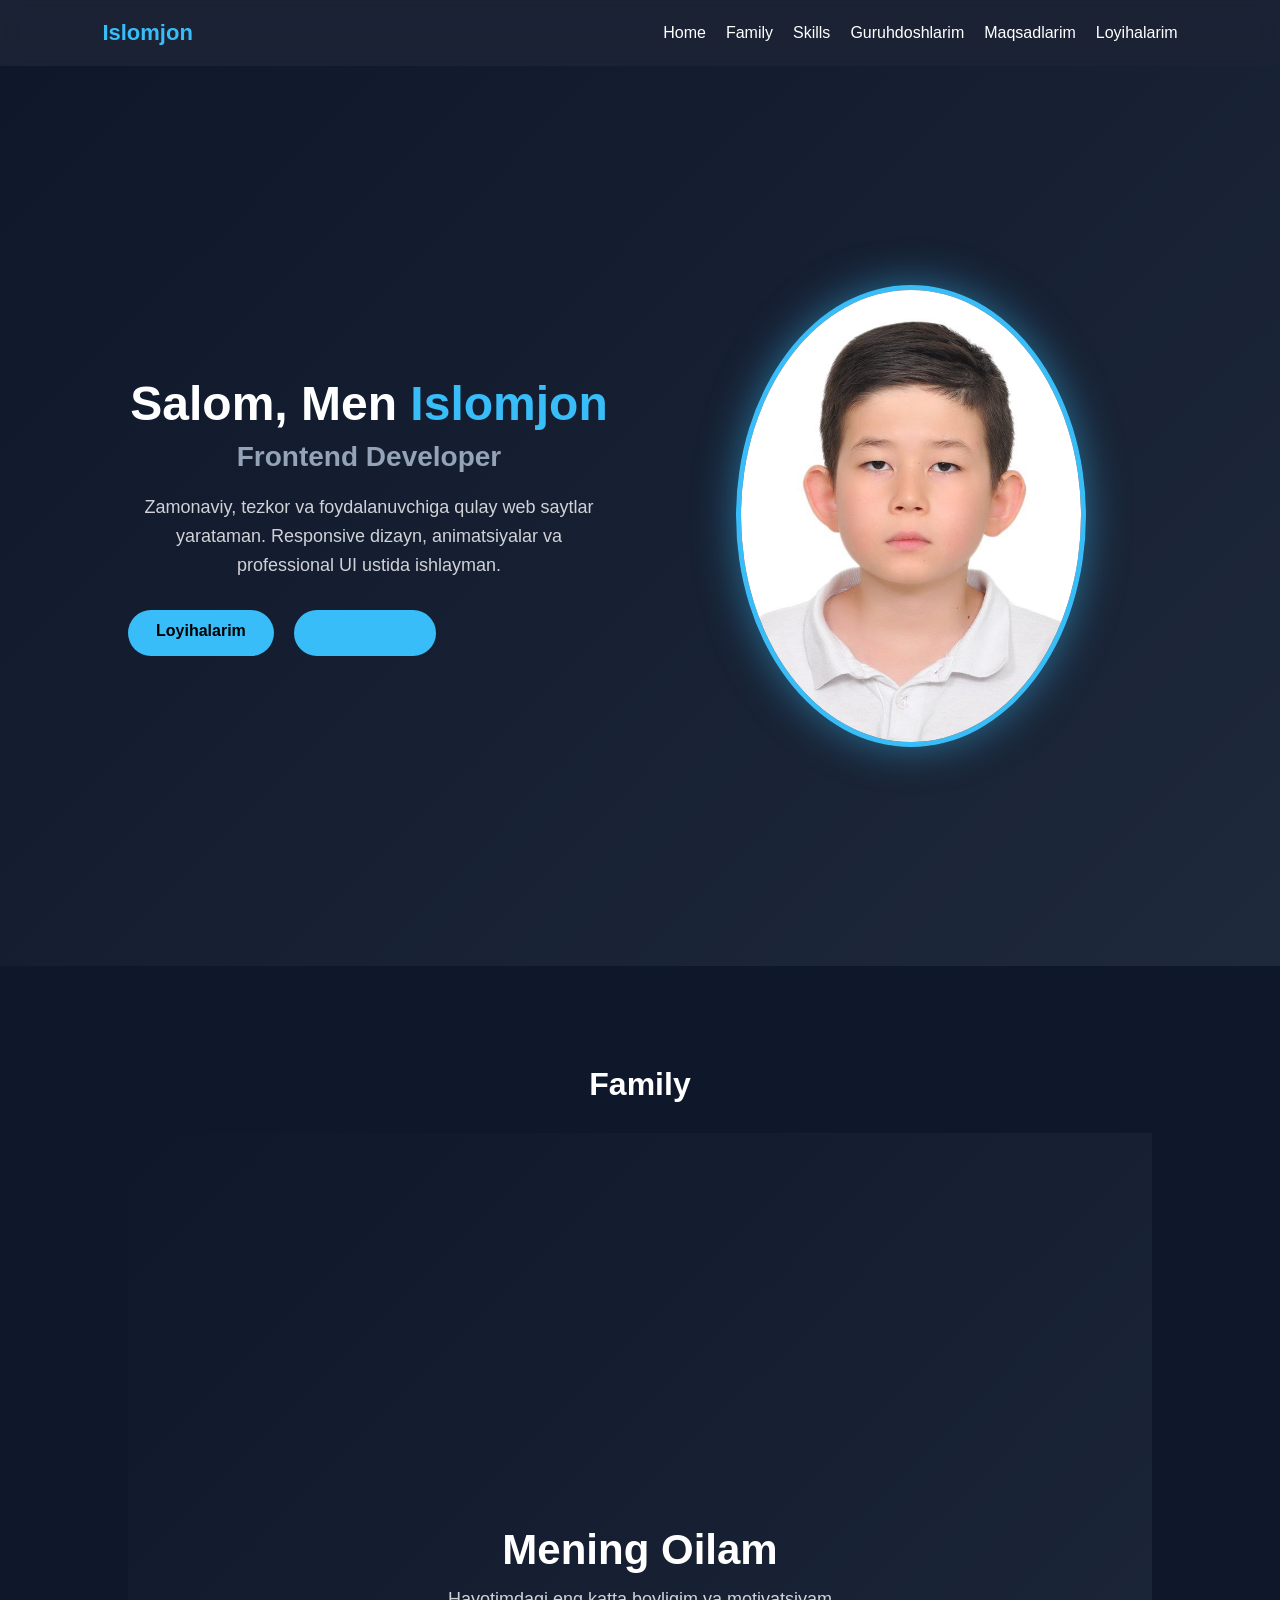
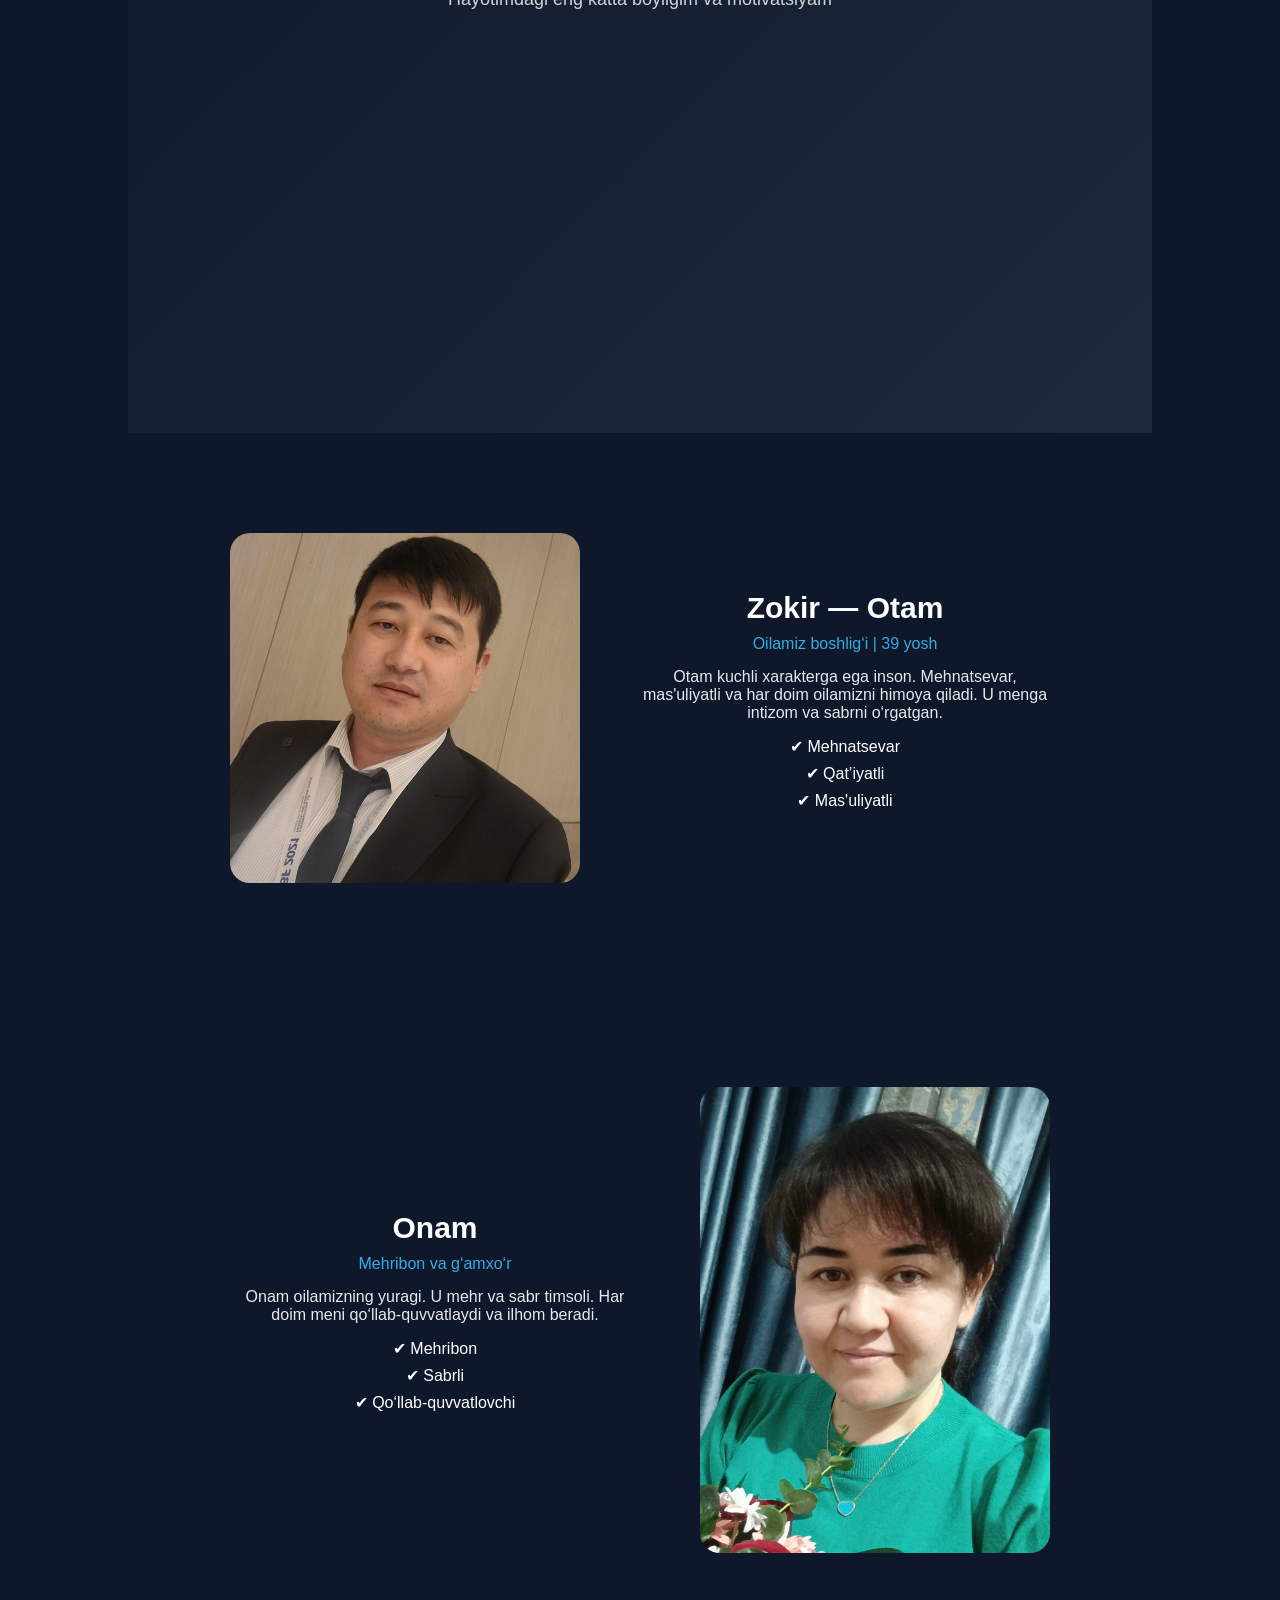
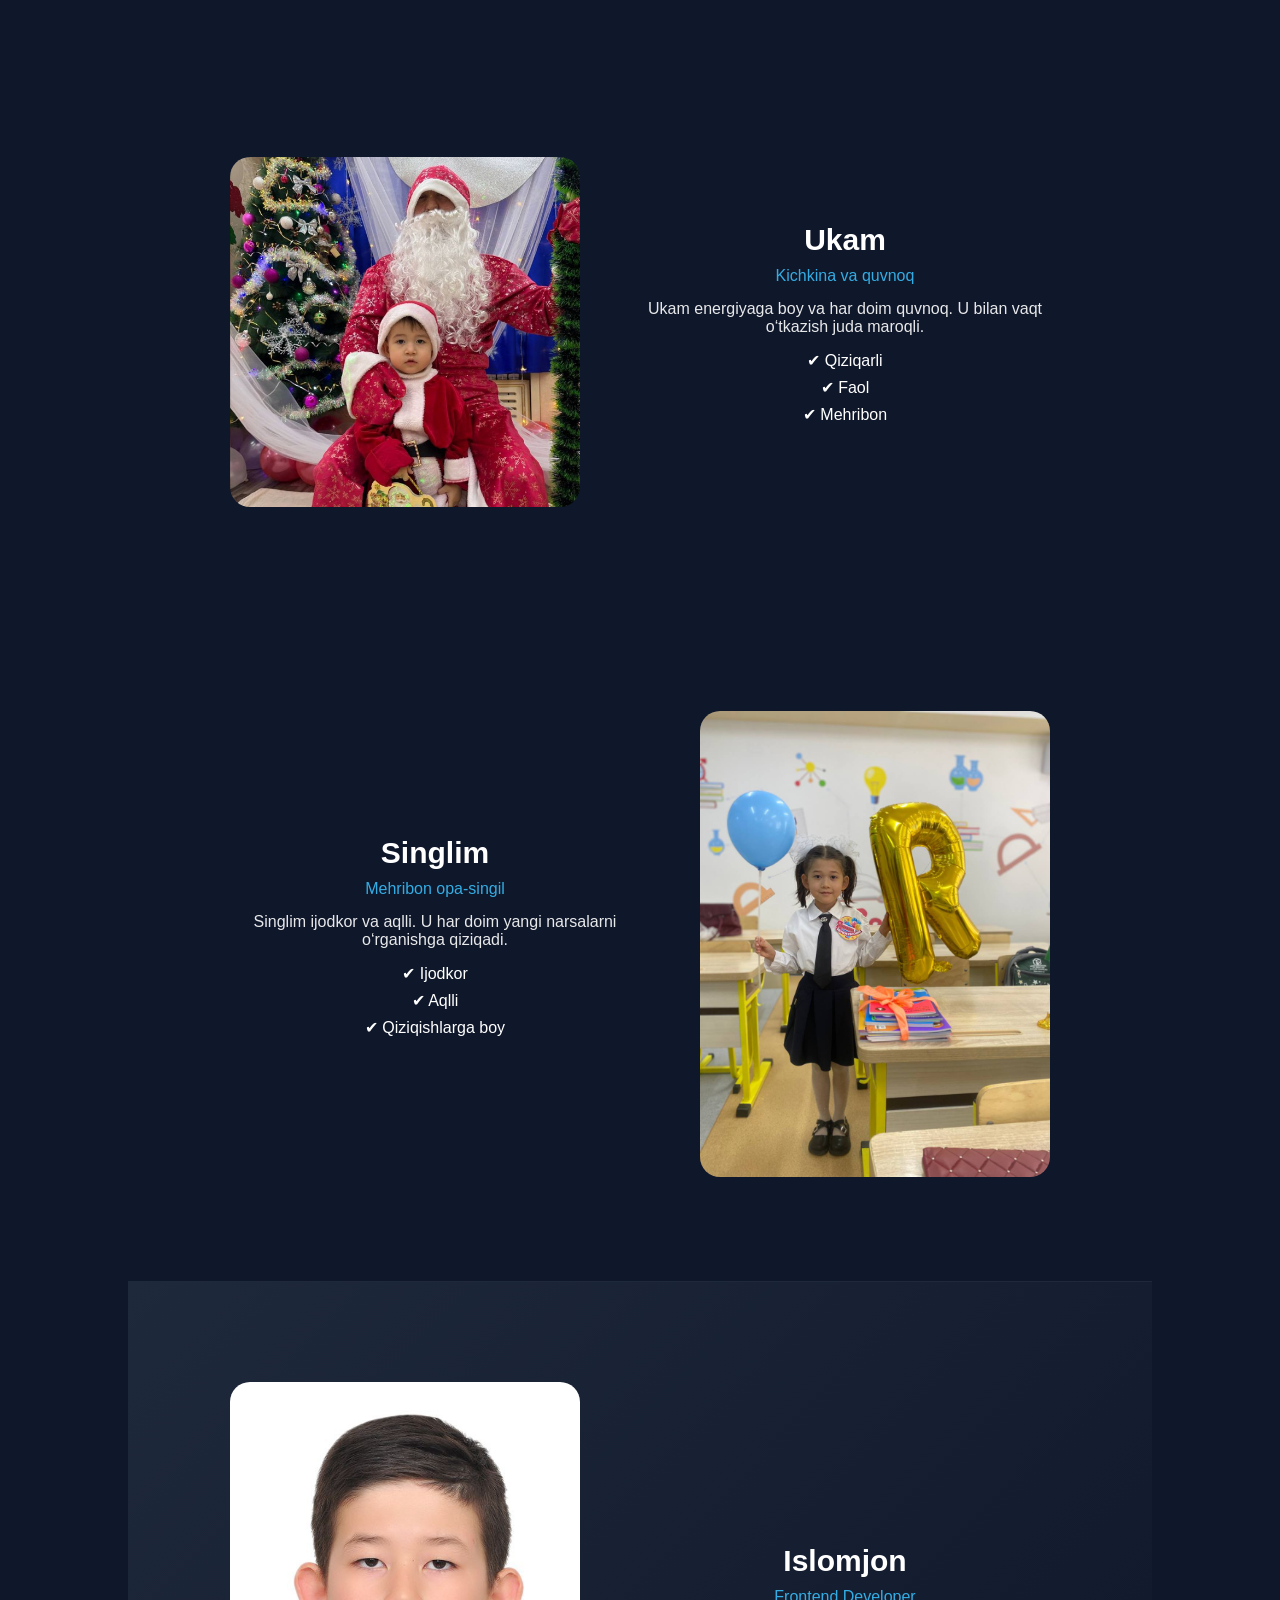
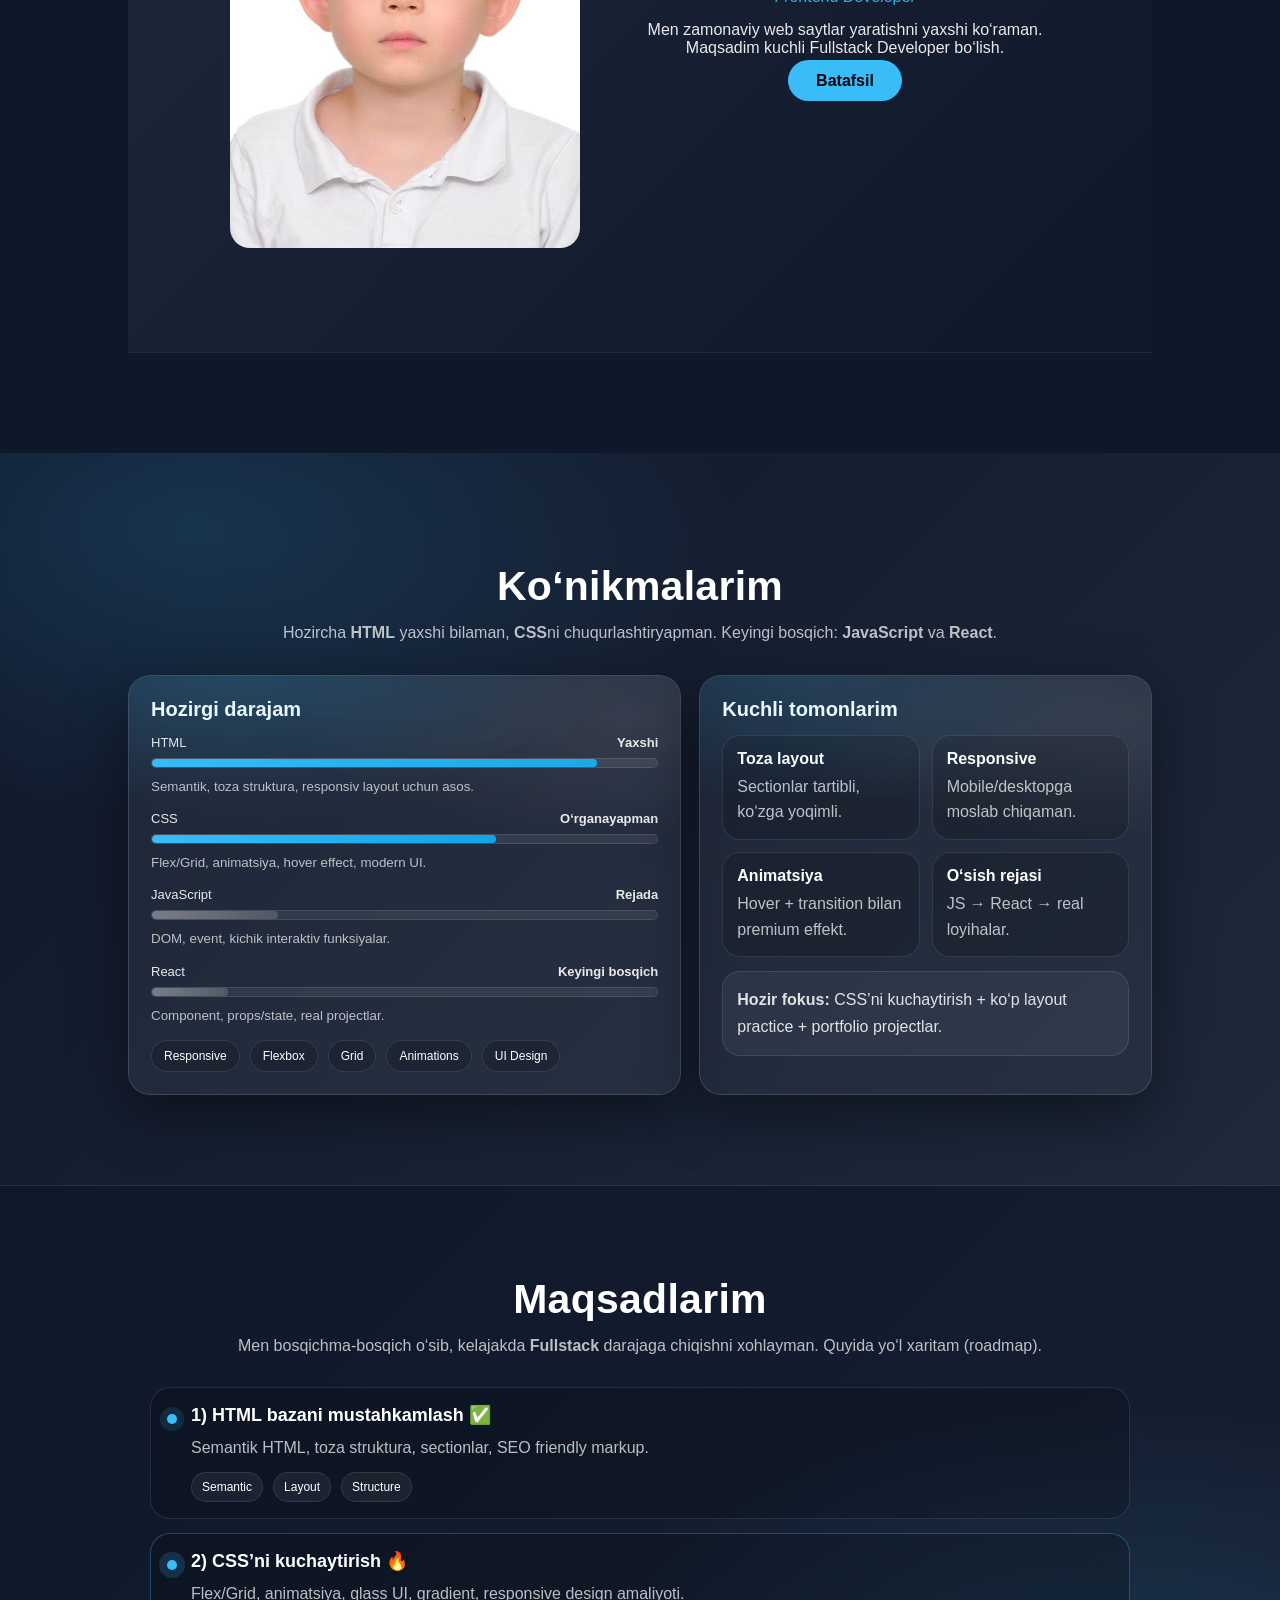
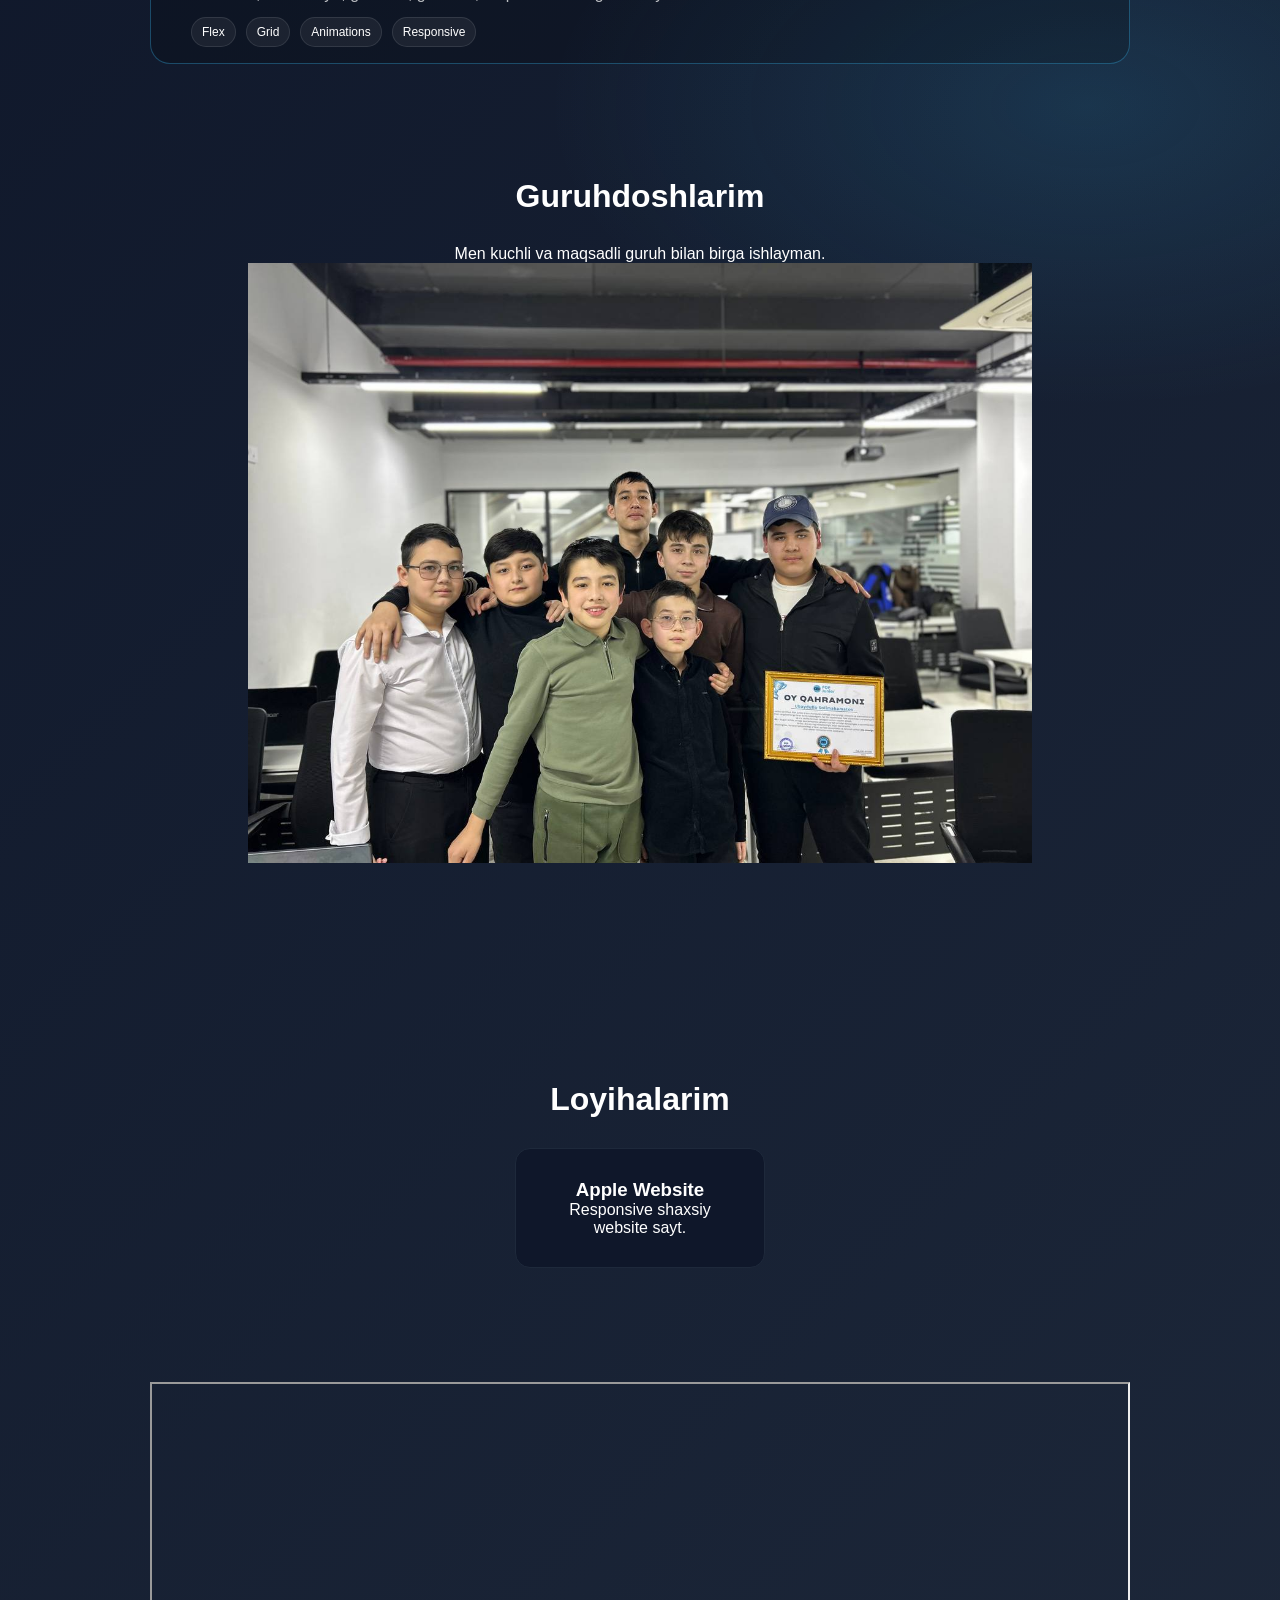
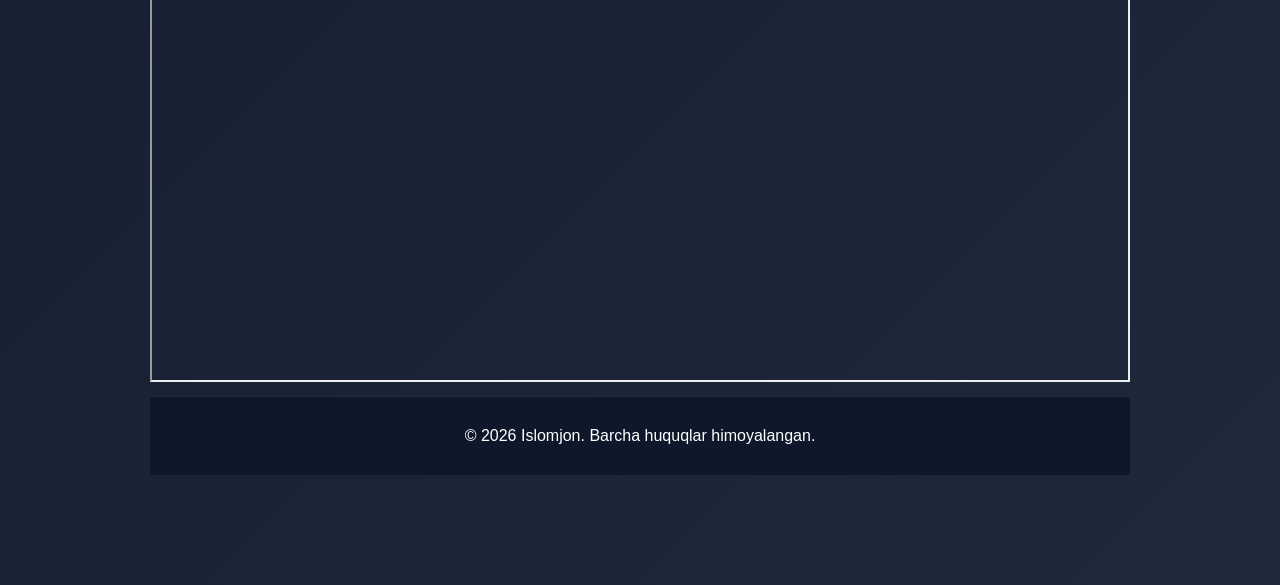
<file: index.html>
<!DOCTYPE html>
<html lang="uz">
<head>
    <meta charset="UTF-8">
    <meta name="viewport" content="width=device-width, initial-scale=1.0">
    <title>Islomjon | Portfolio</title>
    <link rel="stylesheet" href="style.css">
</head>
<body>

<nav class="navbar">
    <div class="logo">Islomjon</div>
    <ul class="nav-links">
        <li><a href="#home">Home</a></li>
        <li><a href="#family">Family</a></li>
        <li><a href="#skills">Skills</a></li>
        <li><a href="#team">Guruhdoshlarim</a></li>
        <li><a href="#goals">Maqsadlarim</a></li>
        <li><a href="#projects">Loyihalarim</a></li>
    </ul>
</nav>

<section id="home" class="hero">
    <div class="hero-container">
        <div class="hero-text">
            <h1>Salom, Men <span>Islomjon</span></h1>
            <h2>Frontend Developer</h2>
            <p>
                Zamonaviy, tezkor va foydalanuvchiga qulay web saytlar yarataman.
                Responsive dizayn, animatsiyalar va professional UI ustida ishlayman.
            </p>

            <div class="hero-buttons">
                <a href="#projects" class="btn primary">Loyihalarim</a>
                <a href="#contact" class="btn secondary">Bog‘lanish</a>
            </div>
        </div>

        <div class="hero-image">
            <img src="men.jpg" alt="Islomjon">
        </div>

    </div>
</section>

<section id="family" class="section">
    <h2>Family</h2>
<header class="hero">
    <h1>Mening Oilam</h1>
    <p>Hayotimdagi eng katta boyligim va motivatsiyam</p>
</header>

<!-- OTA -->
<section class="member" id="ota">
    <div class="member-img">
        <img src="dadam.jpg" alt="Ota">
    </div>
    <div class="member-content">
        <h2>Zokir — Otam</h2>
        <p class="role">Oilamiz boshlig‘i | 39 yosh</p>
        <p>
            Otam kuchli xarakterga ega inson. Mehnatsevar, mas'uliyatli va
            har doim oilamizni himoya qiladi. U menga intizom va sabrni o‘rgatgan.
        </p>
        <ul>
            <li>✔ Mehnatsevar</li>
            <li>✔ Qat’iyatli</li>
            <li>✔ Mas'uliyatli</li>
        </ul>
    </div>
</section>

<!-- ONA -->
<section class="member reverse" id="ona">
    <div class="member-img">
        <img src="oyim.jpg" alt="Ona">
    </div>
    <div class="member-content">
        <h2>Onam</h2>
        <p class="role">Mehribon va g‘amxo‘r</p>
        <p>
            Onam oilamizning yuragi. U mehr va sabr timsoli.
            Har doim meni qo‘llab-quvvatlaydi va ilhom beradi.
        </p>
        <ul>
            <li>✔ Mehribon</li>
            <li>✔ Sabrli</li>
            <li>✔ Qo‘llab-quvvatlovchi</li>
        </ul>
    </div>
</section>

<!-- UKA -->
<section class="member" id="uka">
    <div class="member-img">
        <img src="inom.jpg" alt="Uka">
    </div>
    <div class="member-content">
        <h2>Ukam</h2>
        <p class="role">Kichkina va quvnoq</p>
        <p>
            Ukam energiyaga boy va har doim quvnoq.
            U bilan vaqt o‘tkazish juda maroqli.
        </p>
        <ul>
            <li>✔ Qiziqarli</li>
            <li>✔ Faol</li>
            <li>✔ Mehribon</li>
        </ul>
    </div>
</section>

<!-- SINGIL -->
<section class="member reverse" id="singil">
    <div class="member-img">
        <img src="imona.jpg" alt="Singil">
    </div>
    <div class="member-content">
        <h2>Singlim</h2>
        <p class="role">Mehribon opa-singil</p>
        <p>
            Singlim ijodkor va aqlli.
            U har doim yangi narsalarni o‘rganishga qiziqadi.
        </p>
        <ul>
            <li>✔ Ijodkor</li>
            <li>✔ Aqlli</li>
            <li>✔ Qiziqishlarga boy</li>
        </ul>
    </div>
</section>

<!-- MEN -->
<section class="member highlight" id="men">
    <div class="member-img">
        <img src="men.jpg" alt="Men">
    </div>
    <div class="member-content">
        <h2>Islomjon</h2>
        <p class="role">Frontend Developer</p>
        <p>
            Men zamonaviy web saytlar yaratishni yaxshi ko‘raman.
            Maqsadim kuchli Fullstack Developer bo‘lish.
        </p>
        <a href="men.html" class="btn">Batafsil</a>
    </div>
</section>


</section>
<!-- SKILLS (UPDATED) -->
<section id="skills" class="skills2">
  <div class="wrap">
    <div class="sec-head">
      <h2>Ko‘nikmalarim</h2>
      <p>
        Hozircha <b>HTML</b> yaxshi bilaman, <b>CSS</b>ni chuqurlashtiryapman.
        Keyingi bosqich: <b>JavaScript</b> va <b>React</b>.
      </p>
    </div>

    <div class="skills2-grid">
      <!-- LEFT: skill bars -->
      <div class="glass">
        <h3>Hozirgi darajam</h3>

        <div class="sbar">
          <div class="sbar-top"><span>HTML</span><b>Yaxshi</b></div>
          <div class="sbar-line"><i style="width:88%"></i></div>
          <small>Semantik, toza struktura, responsiv layout uchun asos.</small>
        </div>

        <div class="sbar">
          <div class="sbar-top"><span>CSS</span><b>O‘rganayapman</b></div>
          <div class="sbar-line"><i style="width:68%"></i></div>
          <small>Flex/Grid, animatsiya, hover effect, modern UI.</small>
        </div>

        <div class="sbar">
          <div class="sbar-top"><span>JavaScript</span><b>Rejada</b></div>
          <div class="sbar-line gray"><i style="width:25%"></i></div>
          <small>DOM, event, kichik interaktiv funksiyalar.</small>
        </div>

        <div class="sbar">
          <div class="sbar-top"><span>React</span><b>Keyingi bosqich</b></div>
          <div class="sbar-line gray"><i style="width:15%"></i></div>
          <small>Component, props/state, real projectlar.</small>
        </div>

        <div class="badges">
          <span class="badge">Responsive</span>
          <span class="badge">Flexbox</span>
          <span class="badge">Grid</span>
          <span class="badge">Animations</span>
          <span class="badge">UI Design</span>
        </div>
      </div>

      <!-- RIGHT: tools + strengths -->
      <div class="glass soft">
        <h3>Kuchli tomonlarim</h3>

        <div class="mini-cards">
          <div class="mini">
            <b>Toza layout</b>
            <p>Sectionlar tartibli, ko‘zga yoqimli.</p>
          </div>
          <div class="mini">
            <b>Responsive</b>
            <p>Mobile/desktopga moslab chiqaman.</p>
          </div>
          <div class="mini">
            <b>Animatsiya</b>
            <p>Hover + transition bilan premium effekt.</p>
          </div>
          <div class="mini">
            <b>O‘sish rejasi</b>
            <p>JS → React → real loyihalar.</p>
          </div>
        </div>

        <div class="note">
          <b>Hozir fokus:</b> CSS’ni kuchaytirish + ko‘p layout practice + portfolio projectlar.
        </div>
      </div>
    </div>
  </div>
</section>

<!-- GOALS (UPDATED) -->
<section id="goals" class="goals2">
  <div class="wrap">
    <div class="sec-head">
      <h2>Maqsadlarim</h2>
      <p>
        Men bosqichma-bosqich o‘sib, kelajakda <b>Fullstack</b> darajaga chiqishni xohlayman.
        Quyida yo‘l xaritam (roadmap).
      </p>
    </div>

    <div class="roadmap">
      <div class="milestone done">
        <div class="m-dot"></div>
        <div class="m-body">
          <h3>1) HTML bazani mustahkamlash ✅</h3>
          <p>Semantik HTML, toza struktura, sectionlar, SEO friendly markup.</p>
          <div class="m-tags">
            <span>Semantic</span><span>Layout</span><span>Structure</span>
          </div>
        </div>
      </div>

      <div class="milestone active">
        <div class="m-dot"></div>
        <div class="m-body">
          <h3>2) CSS’ni kuchaytirish 🔥</h3>
          <p>Flex/Grid, animatsiya, glass UI, gradient, responsive design amaliyoti.</p>
          <div class="m-tags">
            <span>Flex</span><span>Grid</span><span>Animations</span><span>Responsive</span>
          </div>
        </div>
      </div>

<section id="team" class="section">
    <h2>Guruhdoshlarim</h2>
    <p>Men kuchli va maqsadli guruh bilan birga ishlayman.</p>
    <img width="100%" height="600px" src="./photo_2026-02-15_12-27-17.jpg" alt="">
</section>



<section id="projects" class="section">
    <h2>Loyihalarim</h2>
    <div class="cards">
        <div class="card">
            <h3>Apple Website</h3>
            <p>Responsive shaxsiy website sayt.</p>
        </div>
    </section>
    <iframe width="100%" height="600px" src="https://apple-ten-alpha.vercel.app/" ></iframe>

<footer>
    © 2026 Islomjon. Barcha huquqlar himoyalangan.
</footer>

</body>
</html>
</file>
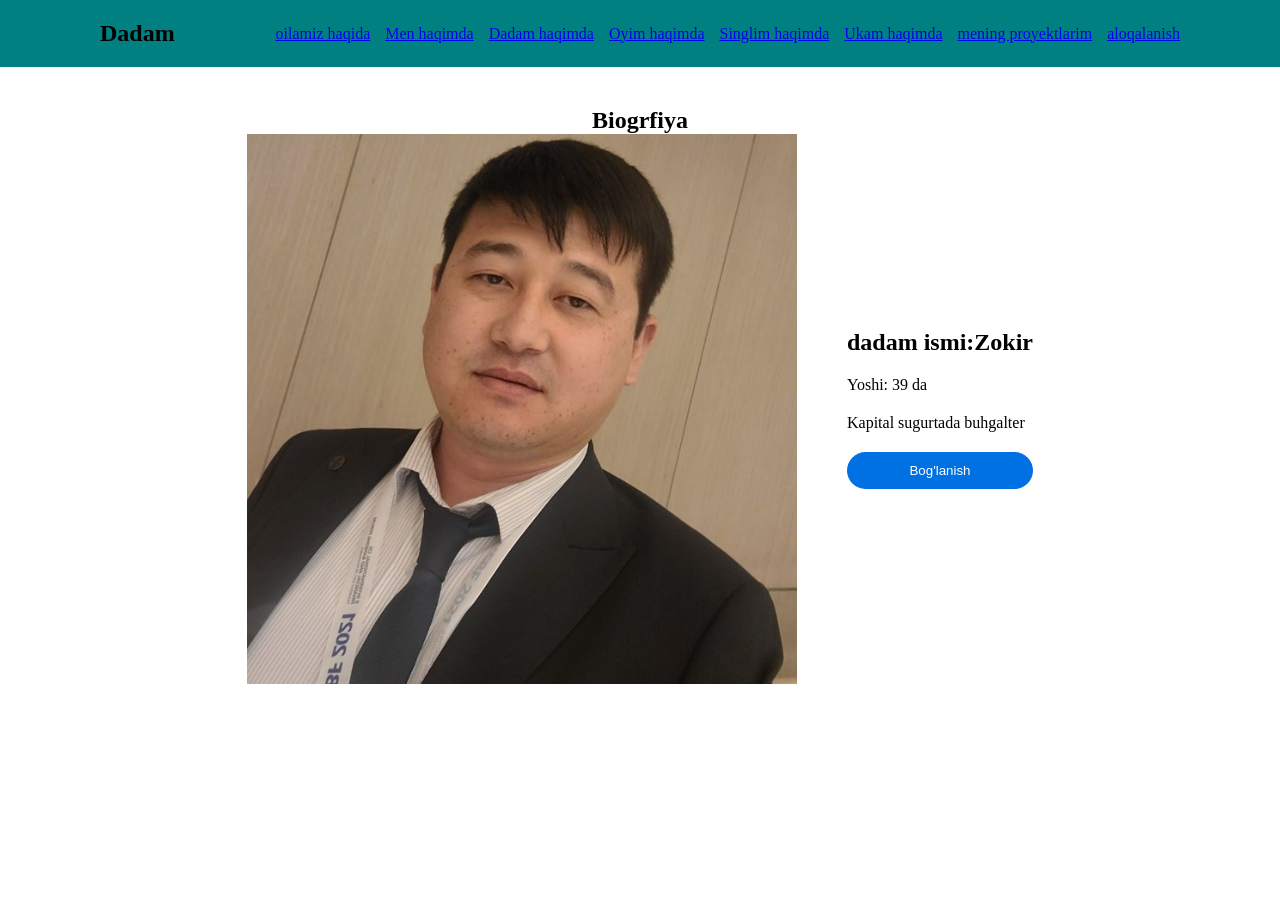
<file: dadam.html>
<!DOCTYPE html>
<html lang="en">

<head>
    <meta charset="UTF-8">
    <meta name="viewport" content="width=device-width, initial-scale=1.0">
    <title>Document</title>
    <link rel="stylesheet" href="dadam.css">
</head>

<body>
    <nav>
        <h1>Dadam</h1>
        <ul>
            <li><a href="index.html">oilamiz haqida</a></li>
            <li><a href="men.html">Men haqimda</a></li>
            <li><a href="dadam.html">Dadam haqimda</a></li>
            <li><a href="oyim.html">Oyim haqimda</a></li>
            <li><a href="singlim.html">Singlim haqimda</a></li>
            <li><a href="ukam.html">Ukam haqimda</a></li>
            <li><a href="projects.html">mening proyektlarim</a></li>
            <li><a href="support.html">aloqalanish</a></li>
        </ul>
    </nav>
    <section id="about">
        <center>
            <h1 class="title">Biogrfiya</h1>
        </center>
        <div class="men-wrapper">
            <img height="550px" src="./dadam.jpg" alt="">
            <div class="texts">
                <h2>dadam ismi:Zokir</h2>
                <p>Yoshi: 39 da</p>
                <p>Kapital sugurtada buhgalter</p>
                <button class="button">Bog'lanish</button>
            </div>
        </div>
    </section>

</body>

</html>
</file>
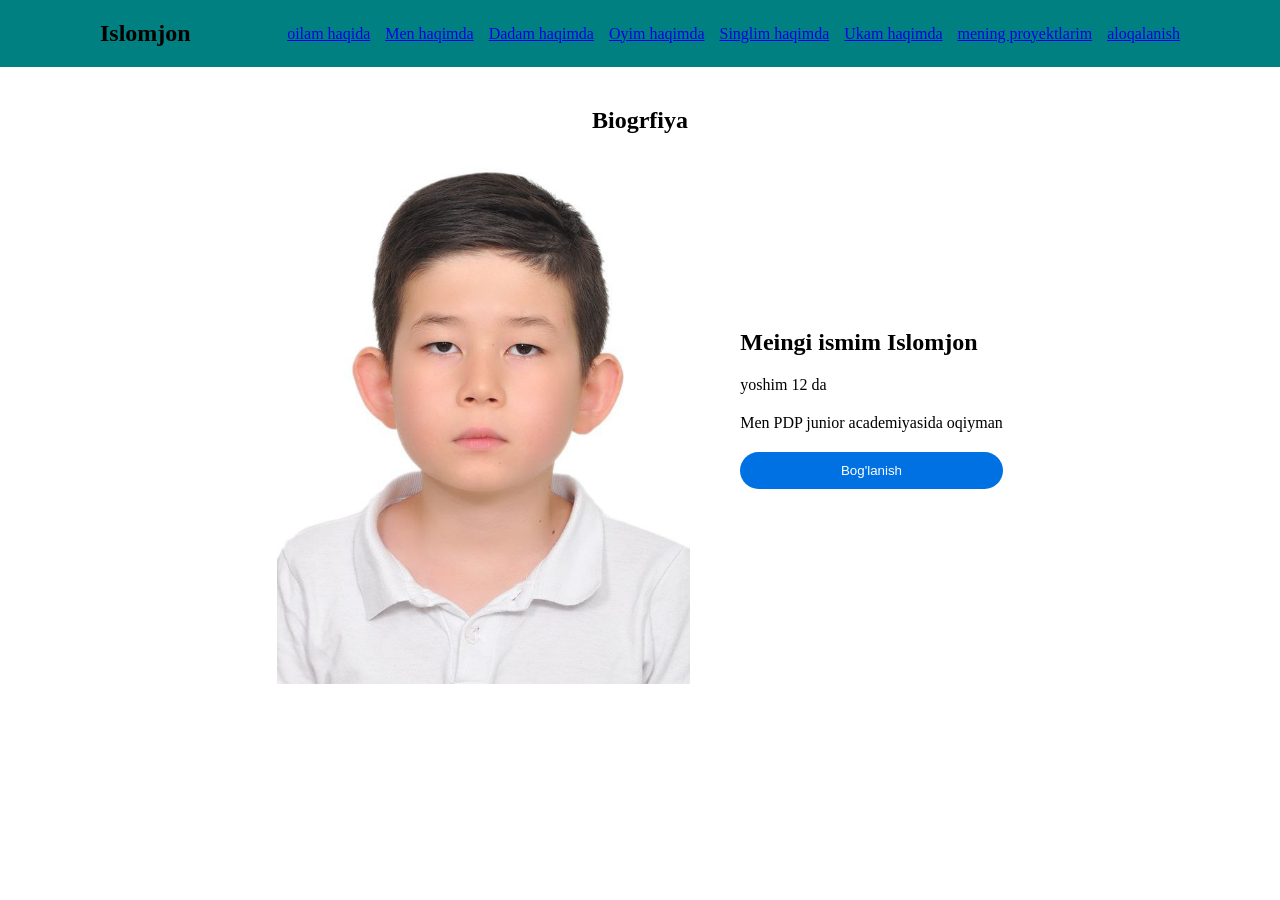
<file: men.html>
<!DOCTYPE html>
<html lang="en">

<head>
    <meta charset="UTF-8">
    <meta name="viewport" content="width=device-width, initial-scale=1.0">
    <title>Document</title>
    <link rel="stylesheet" href="men.css">
</head>

<body>
    <nav>
        <h1>Islomjon</h1>
        <ul>
            <li><a href="index.html">oilam haqida</a></li>
            <li><a href="men.html">Men haqimda</a></li>
            <li><a href="dadam.html">Dadam haqimda</a></li>
            <li><a href="oyim.html">Oyim haqimda</a></li>
            <li><a href="singlim.html">Singlim haqimda</a></li>
            <li><a href="ukam.html">Ukam haqimda</a></li>
            <li><a href="projects.html">mening proyektlarim</a></li>
            <li><a href="support.html">aloqalanish</a></li>
        </ul>
    </nav>
    <section id="about">
        <center>
            <h1 class="title">Biogrfiya</h1>
        </center>
        <div class="men-wrapper">
            <img height="550px" src="./men.jpg" alt="">
            <div class="texts">
                <h2>Meingi ismim Islomjon</h2>
                <p>yoshim 12 da </p>
                <p>Men PDP junior academiyasida oqiyman</p>
                <button class="button">Bog'lanish</button>
            </div>
        </div>
    </section>
</body>

</html>
</file>
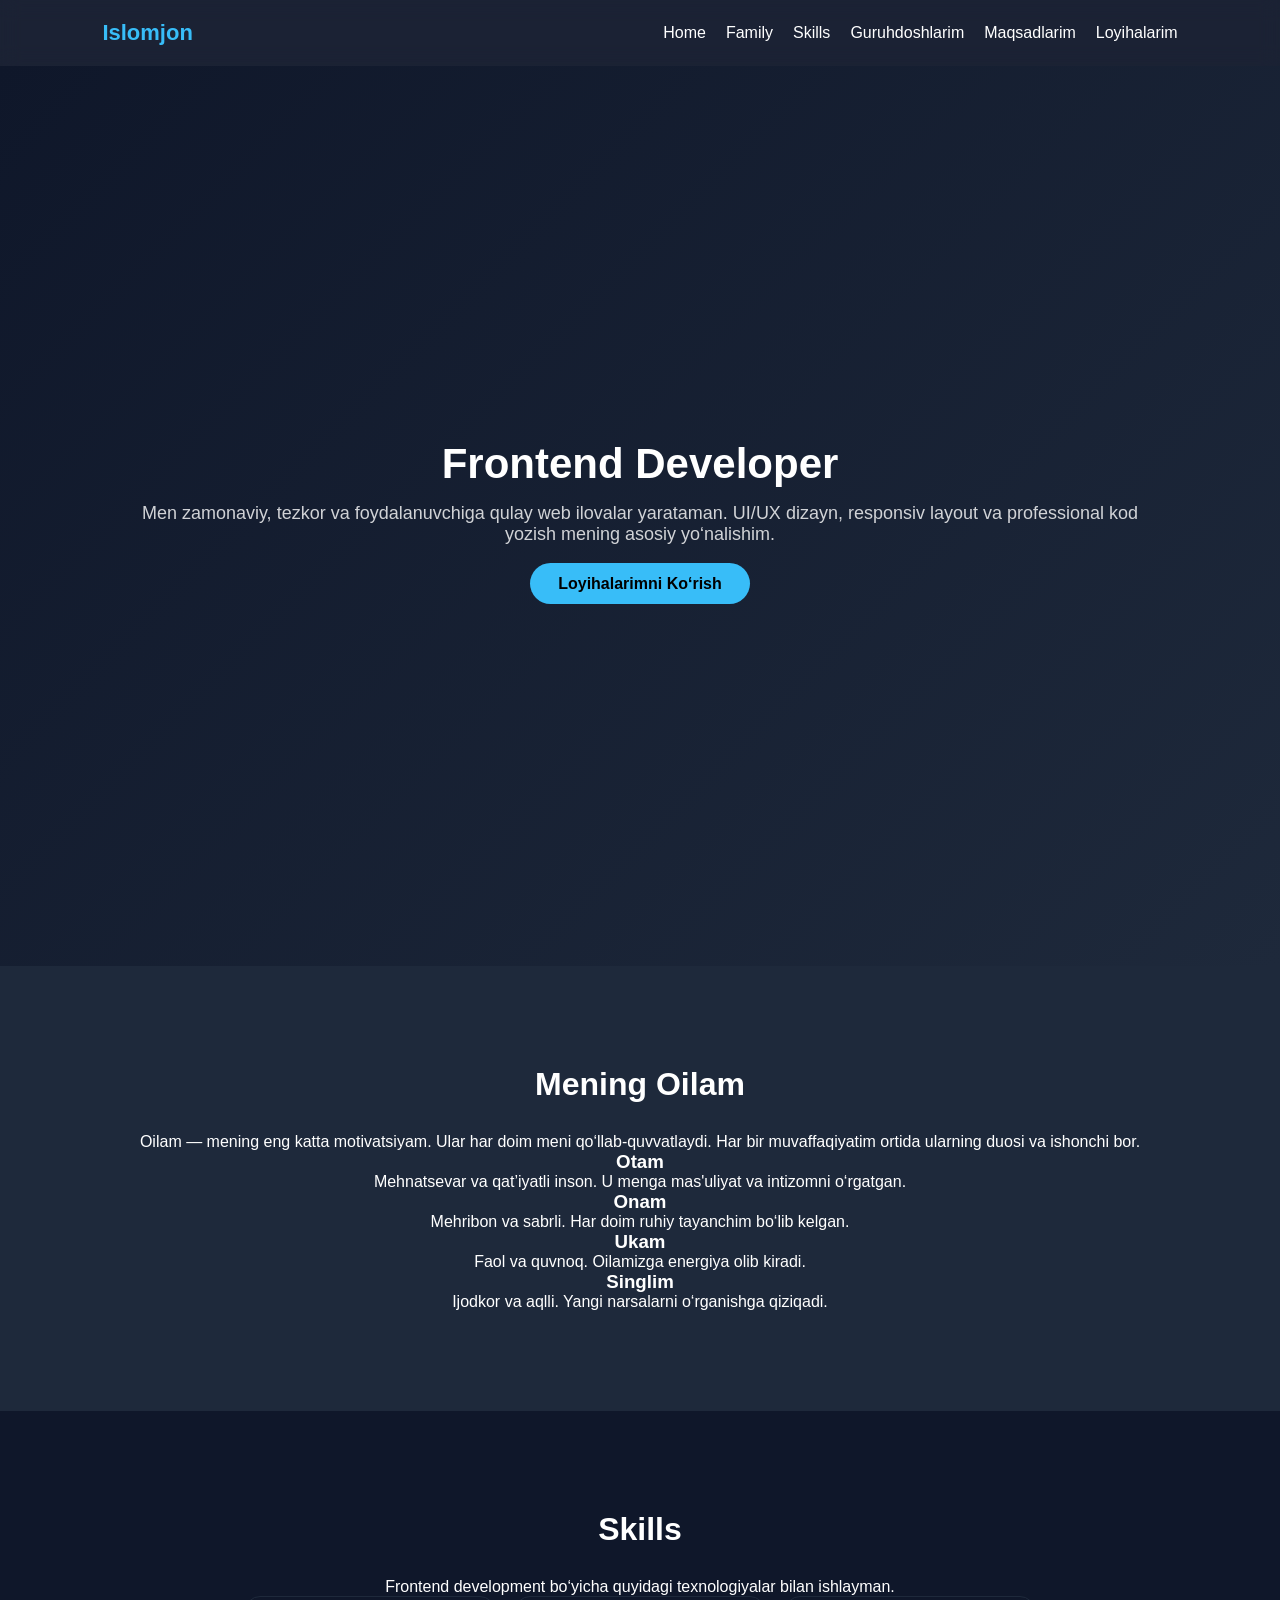
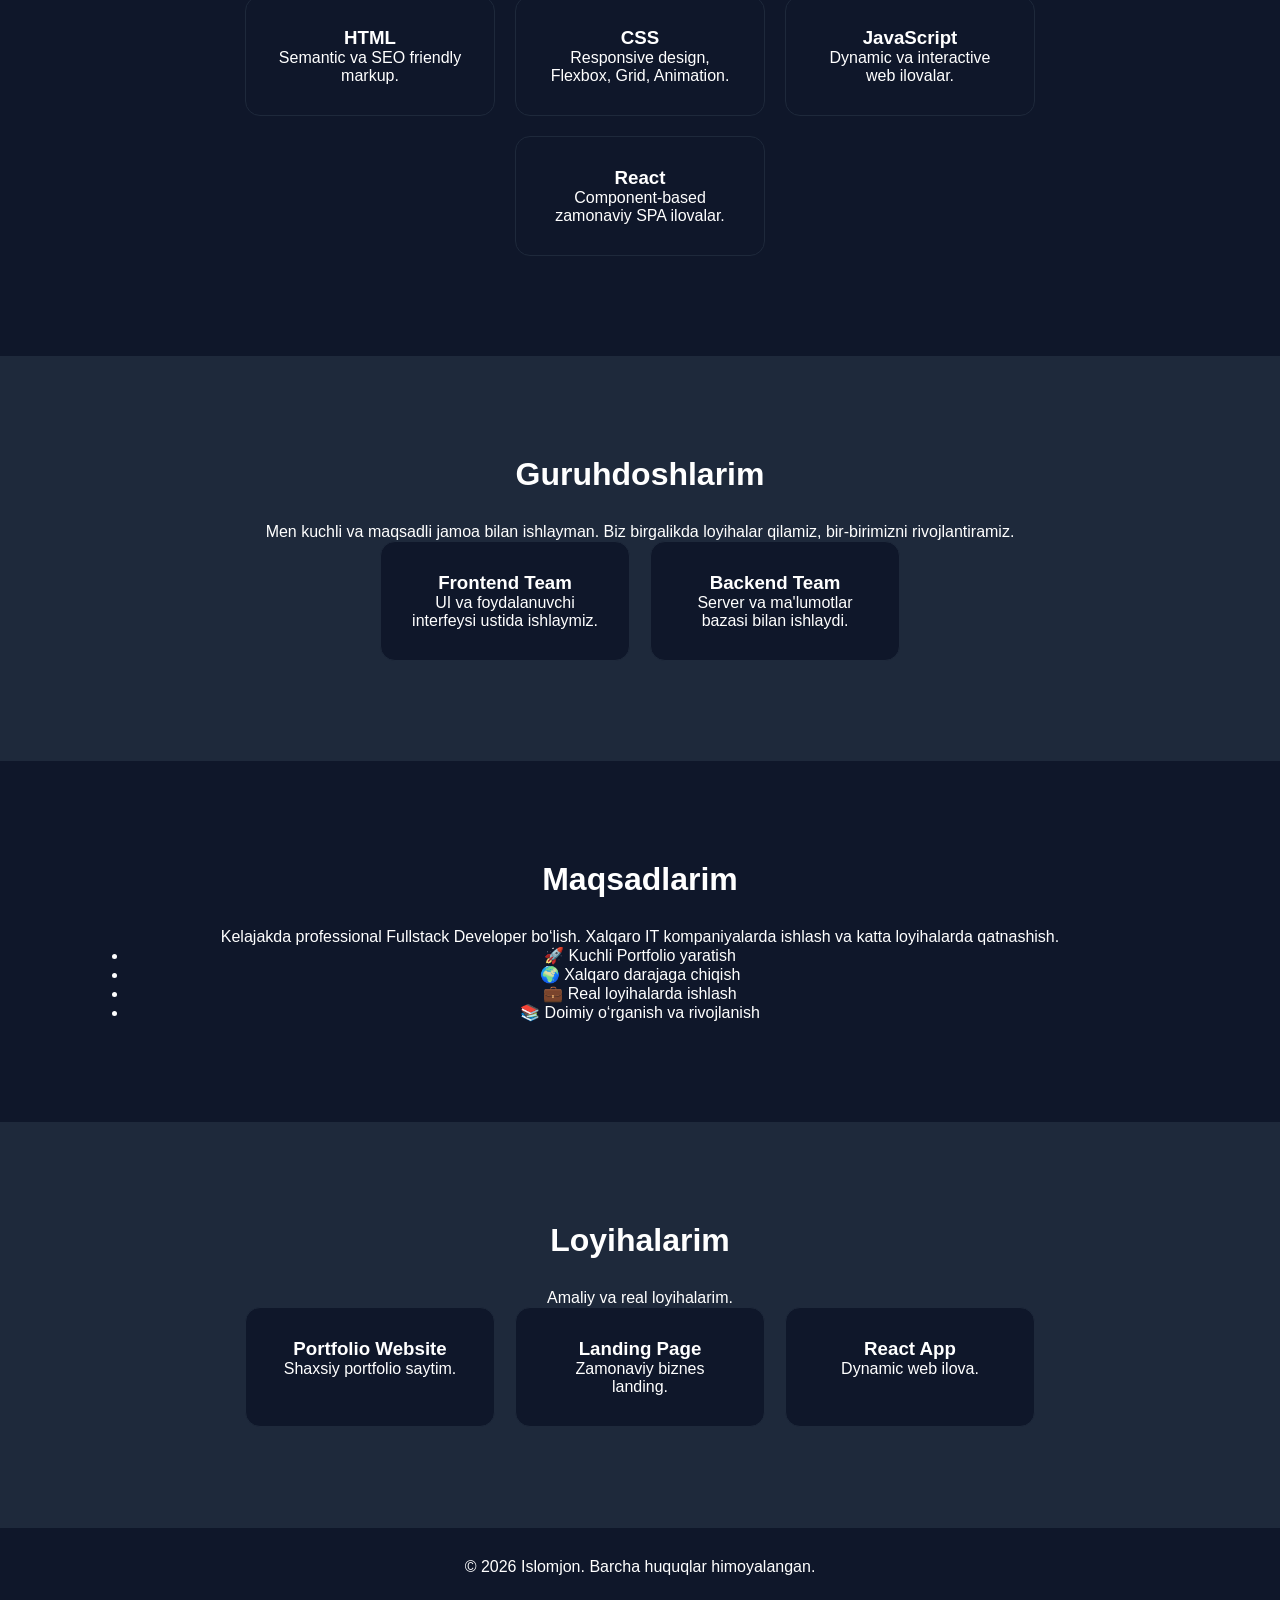
<file: oilam.html>
<!DOCTYPE html>
<html lang="uz">
<head>
    <meta charset="UTF-8">
    <meta name="viewport" content="width=device-width, initial-scale=1.0">
    <title>Islomjon | Portfolio</title>
    <link rel="stylesheet" href="style.css">
</head>
<body>

<nav class="navbar">
    <div class="logo">Islomjon</div>
    <ul class="nav-links">
        <li><a href="#home">Home</a></li>
        <li><a href="#family">Family</a></li>
        <li><a href="#skills">Skills</a></li>
        <li><a href="#team">Guruhdoshlarim</a></li>
        <li><a href="#goals">Maqsadlarim</a></li>
        <li><a href="#projects">Loyihalarim</a></li>
    </ul>
</nav>

<!-- HOME -->
<section id="home" class="hero full">
    <div class="container">
        <h1>Frontend Developer</h1>
        <p>
            Men zamonaviy, tezkor va foydalanuvchiga qulay web ilovalar yarataman.
            UI/UX dizayn, responsiv layout va professional kod yozish mening asosiy yo‘nalishim.
        </p>
        <a href="#projects" class="btn">Loyihalarimni Ko‘rish</a>
    </div>
</section>

<!-- FAMILY -->
<section id="family" class="section full dark">
    <div class="container">
        <h2>Mening Oilam</h2>
        <p>
            Oilam — mening eng katta motivatsiyam. Ular har doim meni qo‘llab-quvvatlaydi.
            Har bir muvaffaqiyatim ortida ularning duosi va ishonchi bor.
        </p>

        <div class="grid-2">
            <div>
                <h3>Otam</h3>
                <p>Mehnatsevar va qat’iyatli inson. U menga mas'uliyat va intizomni o‘rgatgan.</p>
            </div>
            <div>
                <h3>Onam</h3>
                <p>Mehribon va sabrli. Har doim ruhiy tayanchim bo‘lib kelgan.</p>
            </div>
            <div>
                <h3>Ukam</h3>
                <p>Faol va quvnoq. Oilamizga energiya olib kiradi.</p>
            </div>
            <div>
                <h3>Singlim</h3>
                <p>Ijodkor va aqlli. Yangi narsalarni o‘rganishga qiziqadi.</p>
            </div>
        </div>
    </div>
</section>

<!-- SKILLS -->
<section id="skills" class="section full">
    <div class="container">
        <h2>Skills</h2>
        <p>
            Frontend development bo‘yicha quyidagi texnologiyalar bilan ishlayman.
        </p>

        <div class="cards">
            <div class="card">
                <h3>HTML</h3>
                <p>Semantic va SEO friendly markup.</p>
            </div>
            <div class="card">
                <h3>CSS</h3>
                <p>Responsive design, Flexbox, Grid, Animation.</p>
            </div>
            <div class="card">
                <h3>JavaScript</h3>
                <p>Dynamic va interactive web ilovalar.</p>
            </div>
            <div class="card">
                <h3>React</h3>
                <p>Component-based zamonaviy SPA ilovalar.</p>
            </div>
        </div>
    </div>
</section>

<!-- TEAM -->
<section id="team" class="section full dark">
    <div class="container">
        <h2>Guruhdoshlarim</h2>
        <p>
            Men kuchli va maqsadli jamoa bilan ishlayman.
            Biz birgalikda loyihalar qilamiz, bir-birimizni rivojlantiramiz.
        </p>

        <div class="cards">
            <div class="card">
                <h3>Frontend Team</h3>
                <p>UI va foydalanuvchi interfeysi ustida ishlaymiz.</p>
            </div>
            <div class="card">
                <h3>Backend Team</h3>
                <p>Server va ma'lumotlar bazasi bilan ishlaydi.</p>
            </div>
        </div>
    </div>
</section>

<!-- GOALS -->
<section id="goals" class="section full">
    <div class="container">
        <h2>Maqsadlarim</h2>
        <p>
            Kelajakda professional Fullstack Developer bo‘lish.
            Xalqaro IT kompaniyalarda ishlash va katta loyihalarda qatnashish.
        </p>

        <ul class="goals-list">
            <li>🚀 Kuchli Portfolio yaratish</li>
            <li>🌍 Xalqaro darajaga chiqish</li>
            <li>💼 Real loyihalarda ishlash</li>
            <li>📚 Doimiy o‘rganish va rivojlanish</li>
        </ul>
    </div>
</section>

<!-- PROJECTS -->
<section id="projects" class="section full dark">
    <div class="container">
        <h2>Loyihalarim</h2>
        <p>Amaliy va real loyihalarim.</p>

        <div class="cards">
            <div class="card">
                <h3>Portfolio Website</h3>
                <p>Shaxsiy portfolio saytim.</p>
            </div>
            <div class="card">
                <h3>Landing Page</h3>
                <p>Zamonaviy biznes landing.</p>
            </div>
            <div class="card">
                <h3>React App</h3>
                <p>Dynamic web ilova.</p>
            </div>
        </div>
    </div>
</section>

<footer>
    © 2026 Islomjon. Barcha huquqlar himoyalangan.
</footer>

</body>
</html>
</file>
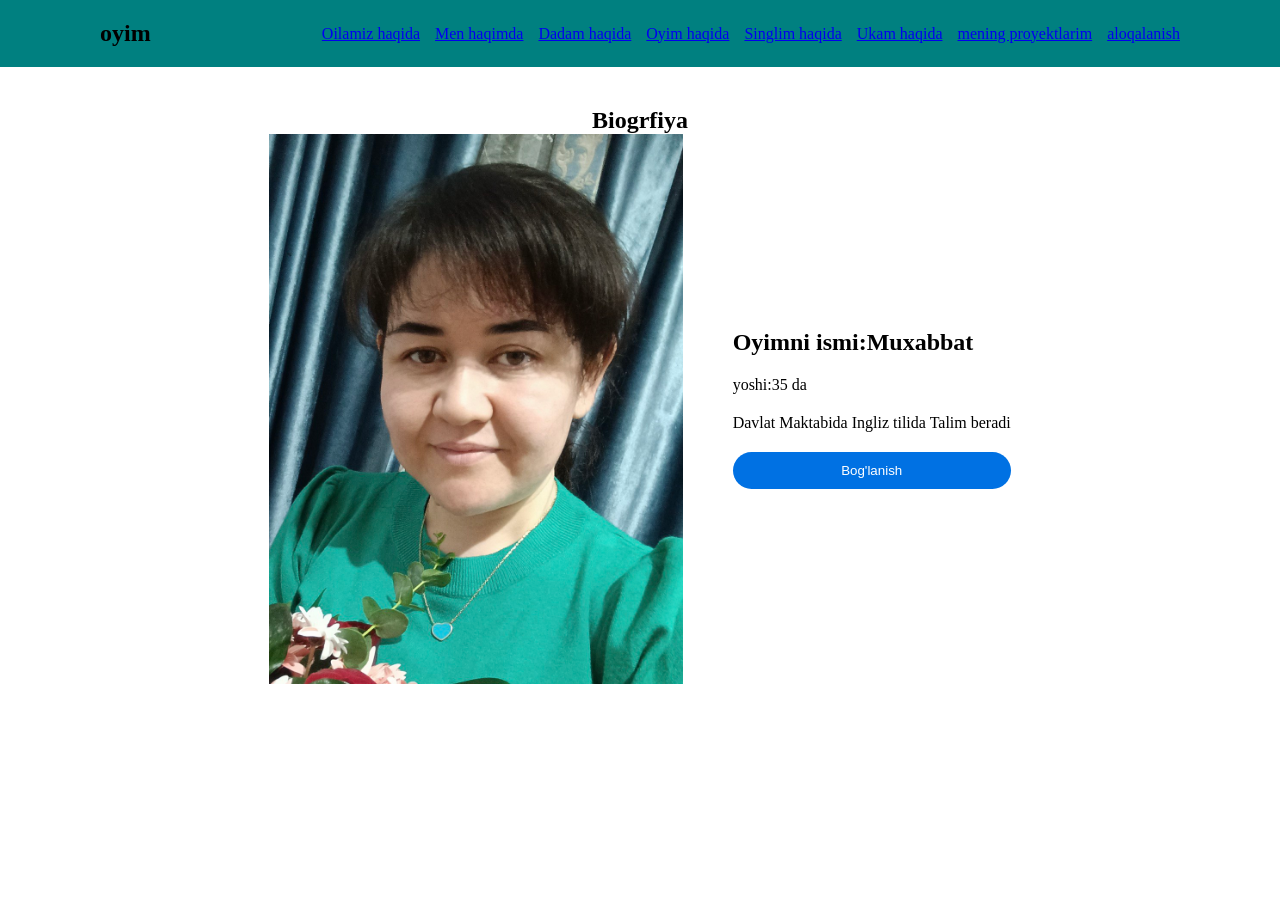
<file: oyim.html>
<!DOCTYPE html>
<html lang="en">

<head>
    <meta charset="UTF-8">
    <meta name="viewport" content="width=device-width, initial-scale=1.0">
    <title>Document</title>
    <link rel="stylesheet" href="oyim.css">
</head>

<body>
    <nav>
        <h1>oyim</h1>
        <ul>
            <li><a href="index.html">Oilamiz haqida</a></li>
            <li><a href="men.html">Men haqimda</a></li>
            <li><a href="dadam.html">Dadam haqida</a></li>
            <li><a href="oyim.html">Oyim haqida</a></li>
            <li><a href="singlim.html">Singlim haqida</a></li>
            <li><a href="ukam.html">Ukam haqida</a></li>
            <li><a href="projects.html">mening proyektlarim</a></li>
            <li><a href="support.html">aloqalanish</a></li>
        </ul>
    </nav>
    <section id="about">
        <center>
            <h1 class="title">Biogrfiya</h1>
        </center>
        <div class="men-wrapper">
            <img height="550px" src="./oyim.jpg" alt="">
            <div class="texts">
                <h2>Oyimni ismi:Muxabbat</h2>
                <p>yoshi:35 da</p>
                <p>Davlat Maktabida Ingliz tilida Talim beradi</p>
                <button class="button">Bog'lanish</button>
            </div>
        </div>
    </section>
</body>

</html>
</file>
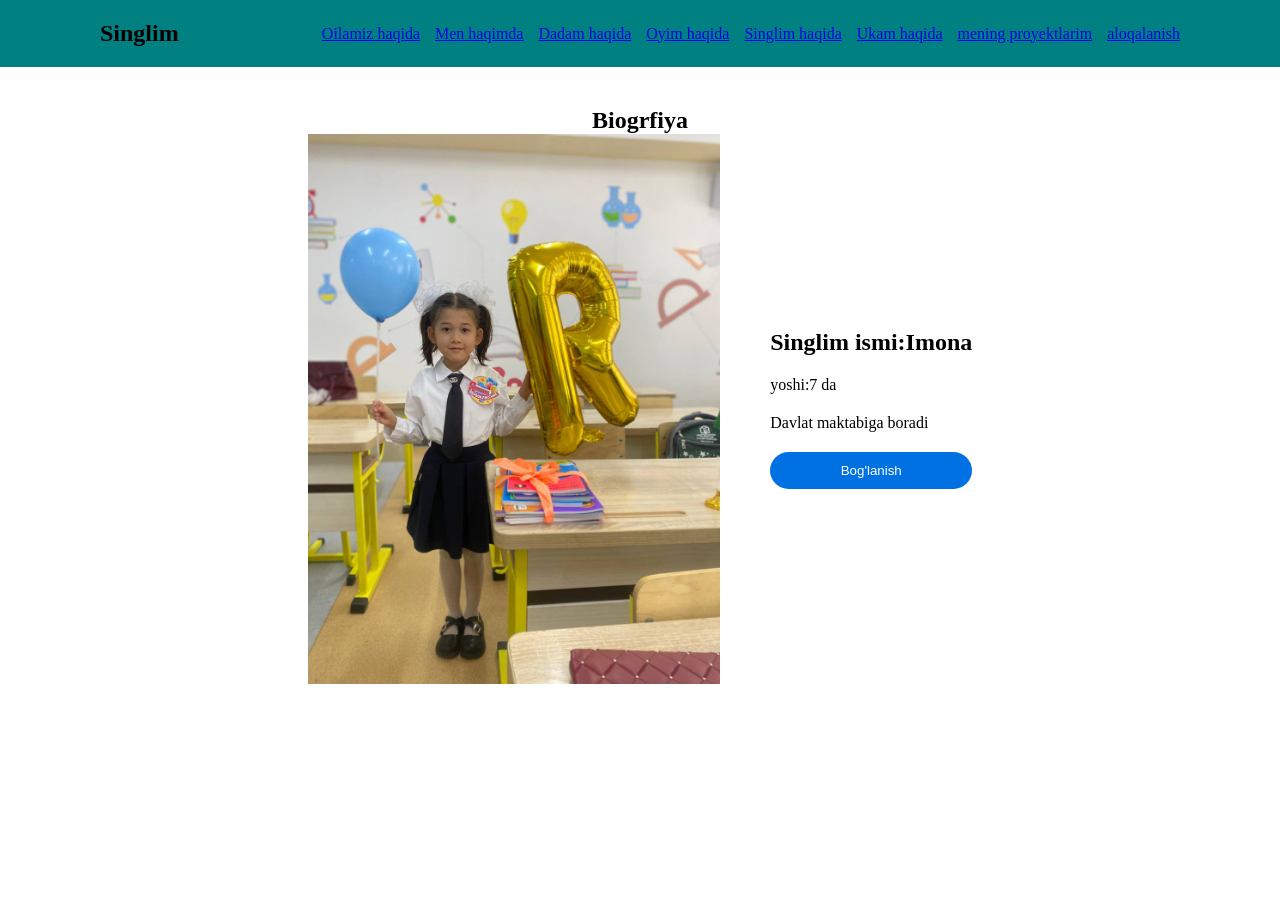
<file: singlim.html>
<!DOCTYPE html>
<html lang="en">

<head>
    <meta charset="UTF-8">
    <meta name="viewport" content="width=device-width, initial-scale=1.0">
    <title>Document</title>
    <link rel="stylesheet" href="singlim.css">
</head>

<body>
    <nav>
        <h1>Singlim</h1>
        <ul>
            <li><a href="oilam.html">Oilamiz haqida</a></li>
            <li><a href="men.html">Men haqimda</a></li>
            <li><a href="dadam.html">Dadam haqida</a></li>
            <li><a href="oyim.html">Oyim haqida</a></li>
            <li><a href="singlim.html">Singlim haqida</a></li>
            <li><a href="ukam.html">Ukam haqida</a></li>
            <li><a href="projects.html">mening proyektlarim</a></li>
            <li><a href="support.html">aloqalanish</a></li>
        </ul>
    </nav>
    <section id="about">
        <center>
            <h1 class="title">Biogrfiya</h1>
        </center>
        <div class="men-wrapper">
            <img height="550px" src="./imona.jpg" alt="">
            <div class="texts">
                <h2>Singlim ismi:Imona</h2>
                <p>yoshi:7 da </p>
                <p>Davlat maktabiga boradi</p>
                <button class="button">Bog'lanish</button>
            </div>
        </div>
    </section>
</body>

</html>
</file>
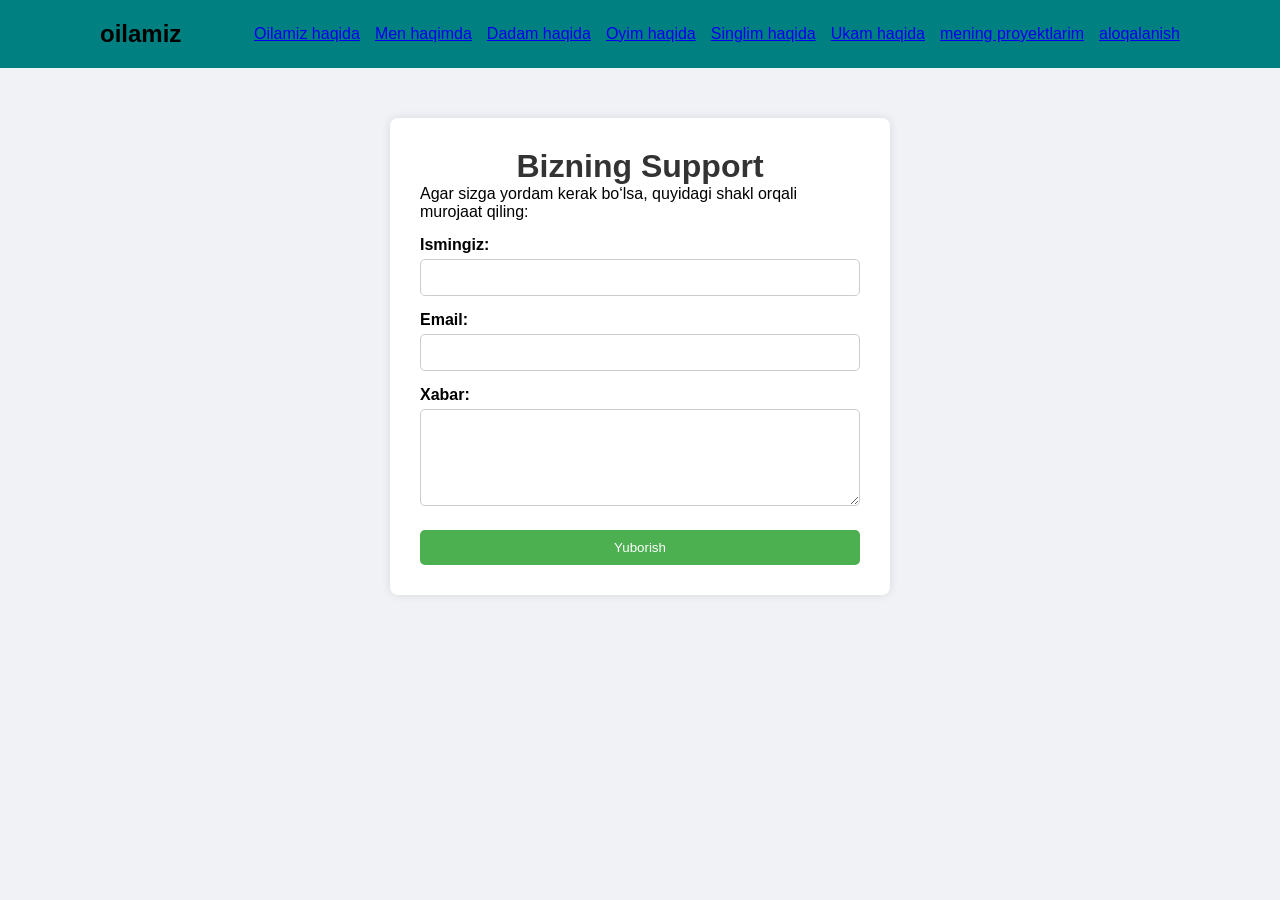
<file: support.html>
<!DOCTYPE html>
<html lang="uz">
<head>
    <meta charset="UTF-8">
    <meta name="viewport" content="width=device-width, initial-scale=1.0">
    <title>Mening Sahifam</title>
    <link rel="stylesheet" href="support.css">
</head>
<body>
    <nav>
    <h1>oilamiz</h1>
    <ul>
        <li><a href="index.html">Oilamiz haqida</a></li>
        <li><a href="men.html">Men haqimda</a></li>
        <li><a href="dadam.html">Dadam haqida</a></li>
        <li><a href="oyim.html">Oyim haqida</a></li>
        <li><a href="singlim.html">Singlim haqida</a></li>
        <li><a href="ukam.html">Ukam haqida</a></li>
        <li><a href="projects.html">mening proyektlarim</a></li>
        <li><a href="support.html">aloqalanish</a></li>
    </ul>
</nav>
<div class="support-container">
        <h1>Bizning Support</h1>
        <p>Agar sizga yordam kerak bo‘lsa, quyidagi shakl orqali murojaat qiling:</p>
        
        <form action="#" method="post">
            <label for="name">Ismingiz:</label>
            <input type="text" id="name" name="name" required>

            <label for="email">Email:</label>
            <input type="email" id="email" name="email" required>

            <label for="message">Xabar:</label>
            <textarea id="message" name="message" rows="5" required></textarea>

            <button type="submit">Yuborish</button>
        </form>
    </div>    
</body>
</html>
</file>
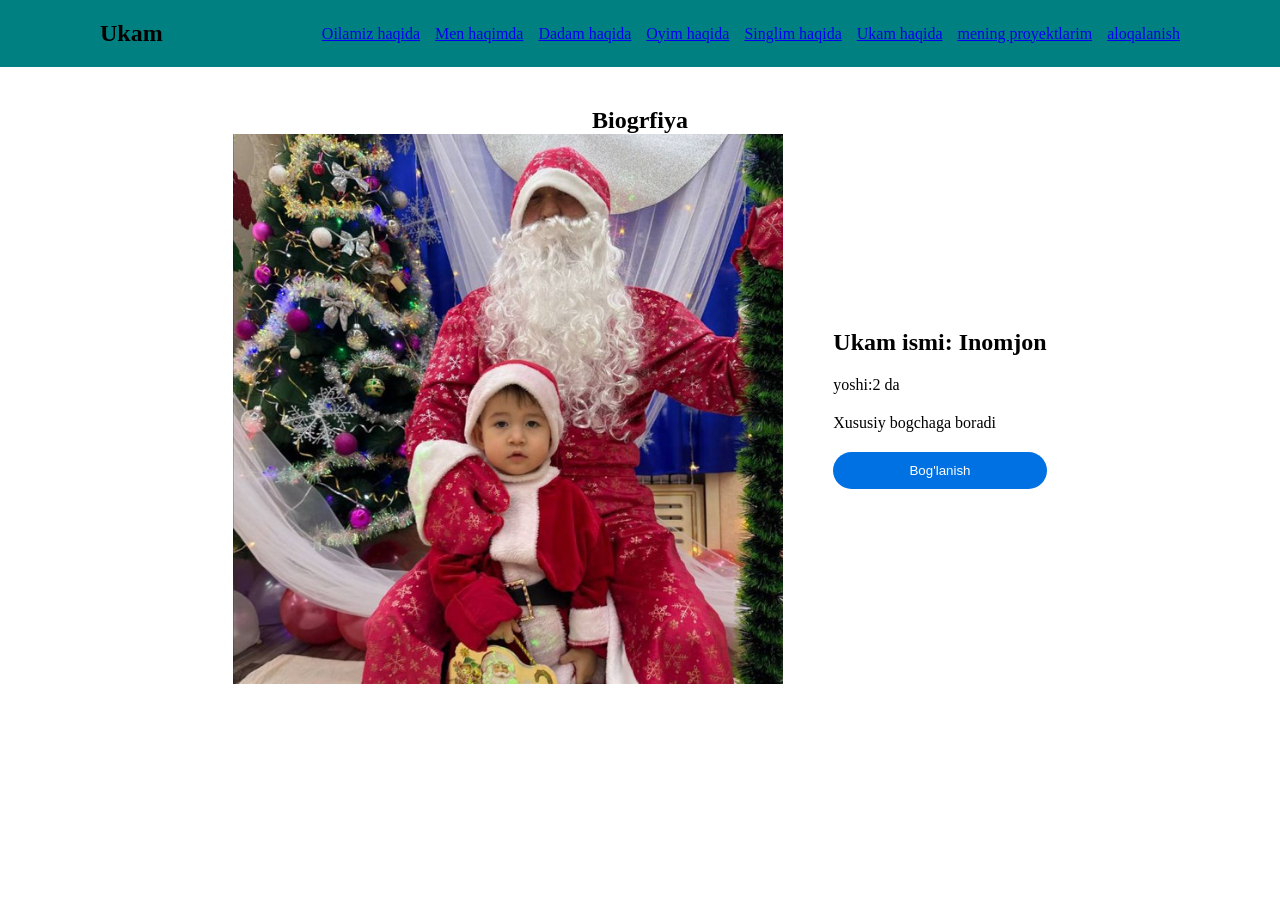
<file: ukam.html>
<!DOCTYPE html>
<html lang="en">
<head>
    <meta charset="UTF-8">
    <meta name="viewport" content="width=device-width, initial-scale=1.0">
    <title>Document</title>
    <link rel="stylesheet" href="ukam.css">
</head>
<body>
        <nav>
    <h1>Ukam</h1>
    <ul>
        <li><a href="index.html">Oilamiz haqida</a></li>
        <li><a href="men.html">Men haqimda</a></li>
        <li><a href="dadam.html">Dadam haqida</a></li>
        <li><a href="oyim.html">Oyim haqida</a></li>
        <li><a href="singlim.html">Singlim haqida</a></li>
        <li><a href="ukam.html">Ukam haqida</a></li>
        <li><a href="projects.html">mening proyektlarim</a></li>
        <li><a href="support.html">aloqalanish</a></li>
    </ul>
</nav>
<section id="about">
<center>
<h1 class="title">Biogrfiya</h1>
</center>
<div class="men-wrapper">
<img height="550px" src="./inom.jpg" alt="">
<div class="texts">
    <h2>Ukam ismi: Inomjon</h2>
    <p>yoshi:2 da</p>
    <p>Xususiy bogchaga boradi </p>
    <button class="button">Bog'lanish</button>
</div>
</div>
</section>
</body>
</html>
</file>
<file: style.css>
* {
    margin: 0;
    padding: 0;
    box-sizing: border-box;
    font-family: 'Segoe UI', sans-serif;
    scroll-behavior: smooth;
}

body {
    background: #0f172a;
    color: white;
}

.navbar {
    display: flex;
    justify-content: space-between;
    align-items: center;
    padding: 20px 10%;
    background: rgba(15, 23, 42, 0.9);
    position: fixed;
    width: 100%;
    top: 0;
    backdrop-filter: blur(10px);
    z-index: 1000;
}

.logo {
    font-size: 24px;
    font-weight: bold;
    color: #38bdf8;
}

.nav-links {
    list-style: none;
    display: flex;
    gap: 25px;
}

.nav-links a {
    text-decoration: none;
    color: white;
    transition: 0.3s;
}

.nav-links a:hover {
    color: #38bdf8;
}

.hero {
    height: 100vh;
    display: flex;
    flex-direction: column;
    justify-content: center;
    align-items: center;
    text-align: center;
    padding: 0 20px;
    background: linear-gradient(135deg, #1e293b, #0f172a);
}

.hero h1 {
    font-size: 48px;
    margin-bottom: 20px;
}

.hero p {
    font-size: 18px;
    margin-bottom: 30px;
    opacity: 0.8;
}

.btn {
    padding: 12px 25px;
    background: #38bdf8;
    color: black;
    text-decoration: none;
    border-radius: 30px;
    transition: 0.3s;
}

.btn:hover {
    background: white;
}

.section {
    padding: 100px 10%;
    text-align: center;
}

.section h2 {
    font-size: 32px;
    margin-bottom: 30px;
}

.dark {
    background: #1e293b;
}

.cards {
    display: flex;
    justify-content: center;
    gap: 20px;
    flex-wrap: wrap;
}

.card {
    background: #0f172a;
    padding: 30px;
    border-radius: 15px;
    width: 250px;
    transition: 0.3s;
    border: 1px solid #1e293b;
}

.card:hover {
    transform: translateY(-10px);
    background: #1e293b;
}

footer {
    text-align: center;
    padding: 20px;
    background: #0f172a;
    border-top: 1px solid #1e293b;
}

* {
    margin: 0;
    padding: 0;
    box-sizing: border-box;
}

body {
    font-family: 'Segoe UI', sans-serif;
    background: #0f172a;
    color: white;
    scroll-behavior: smooth;
}

/* NAVBAR */

.navbar {
    display: flex;
    justify-content: space-between;
    align-items: center;
    padding: 20px 8%;
    background: rgba(255,255,255,0.05);
    backdrop-filter: blur(10px);
    position: sticky;
    top: 0;
    z-index: 1000;
}

.logo {
    font-weight: bold;
    color: #38bdf8;
    font-size: 22px;
}

.navbar ul {
    list-style: none;
    display: flex;
    gap: 20px;
}

.navbar a {
    text-decoration: none;
    color: white;
    transition: 0.3s;
}

.navbar a:hover {
    color: #38bdf8;
}

/* HERO */

.hero {
    text-align: center;
    padding: 120px 20px 80px;
    background: linear-gradient(135deg, #1e293b, #0f172a);
}

.hero h1 {
    font-size: 42px;
    margin-bottom: 15px;
}

/* MEMBER SECTION */

.member {
    display: flex;
    align-items: center;
    gap: 60px;
    padding: 100px 10%;
}

.member.reverse {
    flex-direction: row-reverse;
}

.member-img img {
    width: 350px;
    border-radius: 20px;
    transition: 0.4s;
}

.member-img img:hover {
    transform: scale(1.05);
}

.member-content {
    max-width: 500px;
}

.member-content h2 {
    font-size: 30px;
    margin-bottom: 10px;
}

.role {
    color: #38bdf8;
    margin-bottom: 15px;
}

.member-content p {
    margin-bottom: 15px;
    opacity: 0.9;
}

.member-content ul {
    list-style: none;
    margin-bottom: 20px;
}

.member-content li {
    margin-bottom: 8px;
}

/* Highlight (Men section) */

.highlight {
    background: linear-gradient(135deg, #1e293b, #0f172a);
    border-top: 1px solid #1e293b;
    border-bottom: 1px solid #1e293b;
}

/* BUTTON */

.btn {
    padding: 10px 20px;
    background: #38bdf8;
    color: black;
    text-decoration: none;
    border-radius: 30px;
    transition: 0.3s;
}

.btn:hover {
    background: white;
}

/* FOOTER */

footer {
    text-align: center;
    padding: 30px;
    background: #0f172a;
    border-top: 1px solid #1e293b;
}

/* RESPONSIVE */

@media(max-width: 900px) {
    .member {
        flex-direction: column;
        text-align: center;
    }

    .member.reverse {
        flex-direction: column;
    }

    .member-img img {
        width: 250px;
    }
}

/* HERO MODERN */

.hero {
    min-height: 100vh;
    display: flex;
    align-items: center;
    background: linear-gradient(135deg, #0f172a, #1e293b);
    padding: 0 10%;
}

.hero-container {
    display: flex;
    align-items: center;
    justify-content: space-between;
    gap: 60px;
    width: 100%;
}

.hero-text {
    flex: 1;
}

.hero-text h1 {
    font-size: 48px;
    margin-bottom: 10px;
}

.hero-text h1 span {
    color: #38bdf8;
}

.hero-text h2 {
    font-size: 28px;
    color: #94a3b8;
    margin-bottom: 20px;
}

.hero-text p {
    font-size: 18px;
    line-height: 1.6;
    margin-bottom: 30px;
    max-width: 500px;
}

.hero-buttons {
    display: flex;
    gap: 20px;
}

/* BUTTON STYLE */

.btn {
    padding: 12px 28px;
    border-radius: 30px;
    text-decoration: none;
    font-weight: 600;
    transition: 0.3s ease;
}

.primary {
    background: #38bdf8;
    color: black;
}

.primary:hover {
    background: white;
    transform: translateY(-3px);
}

.secondary {
    border: 2px solid #38bdf8;
    color: #38bdf8;
}

.secondary:hover {
    background: #38bdf8;
    color: black;
}

/* IMAGE STYLE */

.hero-image {
    flex: 1;
    display: flex;
    justify-content: center;
}

.hero-image img {
    width: 350px;
    border-radius: 50%;
    object-fit: cover;
    border: 5px solid #38bdf8;
    box-shadow: 0 0 40px rgba(56,189,248,0.5);
    transition: 0.4s;
}

.hero-image img:hover {
    transform: scale(1.05);
    box-shadow: 0 0 60px rgba(56,189,248,0.8);
}

/* RESPONSIVE */

@media(max-width: 900px) {
    .hero-container {
        flex-direction: column-reverse;
        text-align: center;
    }

    .hero-text p {
        margin: auto;
    }

    .hero-buttons {
        justify-content: center;
    }

    .hero-image img {
        width: 250px;
    }
}

/* SKILLS SECTION */

.skills-section {
    min-height: 100vh;
    display: flex;
    align-items: center;
    background: linear-gradient(135deg, #0f172a, #1e293b);
    padding: 100px 10%;
    text-align: center;
}

.skills-section h2 {
    font-size: 42px;
    margin-bottom: 10px;
}

.subtitle {
    color: #94a3b8;
    margin-bottom: 60px;
}

.skills-grid {
    display: grid;
    grid-template-columns: repeat(auto-fit, minmax(280px, 1fr));
    gap: 40px;
}

.skill-card {
    background: rgba(255,255,255,0.05);
    padding: 30px;
    border-radius: 20px;
    backdrop-filter: blur(10px);
    transition: 0.4s ease;
    border: 1px solid rgba(255,255,255,0.1);
}

.skill-card:hover {
    transform: translateY(-10px);
    box-shadow: 0 15px 40px rgba(56,189,248,0.3);
}

.skill-card h3 {
    font-size: 22px;
    margin-bottom: 10px;
    color: #38bdf8;
}

.skill-card p {
    font-size: 14px;
    margin-bottom: 20px;
    opacity: 0.8;
}

/* PROGRESS BAR */

.progress {
    width: 100%;
    height: 8px;
    background: rgba(255,255,255,0.1);
    border-radius: 10px;
    overflow: hidden;
}

.progress-bar {
    height: 100%;
    border-radius: 10px;
    background: linear-gradient(90deg, #38bdf8, #0ea5e9);
    animation: load 2s ease forwards;
}

/* Skill Levels */

.html { width: 95%; }
.css { width: 90%; }
.js { width: 80%; }
.react { width: 75%; }

@keyframes load {
    from { width: 0; }
}
/* ===== Modern Skills & Goals Refresh ===== */
:root{
  --bg:#0f172a;
  --card: rgba(255,255,255,.06);
  --border: rgba(255,255,255,.14);
  --muted: rgba(255,255,255,.72);
  --accent:#38bdf8;
  --accent2:#0ea5e9;
  --shadow: 0 20px 60px rgba(0,0,0,.45);
  --r: 22px;
}

.wrap{
  width:min(1100px, 100%);
  margin: 0 auto;
}

.sec-head{
  text-align:center;
  max-width: 820px;
  margin: 0 auto 26px;
}
.sec-head h2{
  font-size: clamp(28px, 3.2vw, 44px);
  letter-spacing:.3px;
  margin-bottom: 8px;
}
.sec-head p{
  color: var(--muted);
  line-height: 1.9;
}

/* --- SKILLS2 --- */
.skills2{
  padding: 110px 10% 90px;
  background:
    radial-gradient(900px 500px at 15% 10%, rgba(56,189,248,.16), transparent 60%),
    linear-gradient(135deg, #0f172a, #1e293b);
}
.skills2-grid{
  display:grid;
  grid-template-columns: 1.1fr .9fr;
  gap: 18px;
}
.glass{
  padding: 22px;
  border-radius: var(--r);
  background: var(--card);
  border: 1px solid var(--border);
  backdrop-filter: blur(12px);
  box-shadow: var(--shadow);
  position: relative;
  overflow:hidden;
  transition: transform .35s ease, border-color .35s ease;
}
.glass::before{
  content:"";
  position:absolute;
  inset:-2px;
  background:
    radial-gradient(560px 220px at 20% 0%, rgba(56,189,248,.18), transparent 60%),
    radial-gradient(560px 220px at 90% 10%, rgba(255,255,255,.10), transparent 60%);
  opacity:.85;
  pointer-events:none;
}
.glass:hover{
  transform: translateY(-6px);
  border-color: rgba(255,255,255,.22);
}
.glass.soft{background: rgba(255,255,255,.045)}

.glass h3{
  font-size: 20px;
  margin-bottom: 14px;
}

.sbar{margin-top: 14px}
.sbar-top{
  display:flex;
  justify-content:space-between;
  align-items:center;
  font-size: 13px;
  color: rgba(255,255,255,.90);
}
.sbar-line{
  margin-top: 8px;
  height: 10px;
  border-radius: 999px;
  background: rgba(255,255,255,.08);
  border: 1px solid rgba(255,255,255,.10);
  overflow:hidden;
}
.sbar-line i{
  display:block;
  height:100%;
  border-radius: 999px;
  width: 50%;
  background: linear-gradient(90deg, var(--accent), var(--accent2));
  box-shadow: 0 0 18px rgba(56,189,248,.25);
  animation: fill 1.2s ease forwards;
}
.sbar-line.gray i{
  background: linear-gradient(90deg, rgba(255,255,255,.35), rgba(255,255,255,.15));
  box-shadow:none;
}
.sbar small{
  display:block;
  margin-top: 8px;
  color: rgba(255,255,255,.70);
  line-height: 1.6;
}

@keyframes fill{
  from{width:0}
}

.badges{
  margin-top: 14px;
  display:flex;
  flex-wrap:wrap;
  gap: 10px;
}
.badge{
  padding: 8px 12px;
  border-radius: 999px;
  font-size: 12px;
  background: rgba(0,0,0,.18);
  border: 1px solid rgba(255,255,255,.10);
  transition: transform .25s ease, background .25s ease;
}
.badge:hover{
  transform: translateY(-2px);
  background: rgba(255,255,255,.08);
}

.mini-cards{
  display:grid;
  grid-template-columns: 1fr 1fr;
  gap: 12px;
}
.mini{
  padding: 14px;
  border-radius: 18px;
  background: rgba(0,0,0,.18);
  border: 1px solid rgba(255,255,255,.10);
  transition: transform .25s ease, background .25s ease;
}
.mini:hover{
  transform: translateY(-3px);
  background: rgba(255,255,255,.06);
}
.mini b{display:block; margin-bottom: 6px}
.mini p{color: rgba(255,255,255,.72); line-height: 1.6}

.note{
  margin-top: 14px;
  padding: 14px;
  border-radius: 18px;
  background: rgba(255,255,255,.05);
  border: 1px solid rgba(255,255,255,.10);
  color: rgba(255,255,255,.86);
  line-height: 1.7;
}

/* --- GOALS2 --- */
.goals2{
  padding: 90px 10% 110px;
  background:
    radial-gradient(900px 500px at 85% 20%, rgba(56,189,248,.14), transparent 60%),
    linear-gradient(135deg, #0f172a, #1e293b);
  border-top: 1px solid rgba(255,255,255,.06);
}

.roadmap{
  display:grid;
  gap: 14px;
  max-width: 980px;
  margin: 0 auto;
}

.milestone{
  display:flex;
  gap: 14px;
  padding: 16px;
  border-radius: 20px;
  background: rgba(0,0,0,.18);
  border: 1px solid rgba(255,255,255,.10);
  transition: transform .25s ease, border-color .25s ease, background .25s ease;
}
.milestone:hover{
  transform: translateY(-4px);
  background: rgba(255,255,255,.06);
  border-color: rgba(255,255,255,.18);
}

.m-dot{
  width: 10px;
  height: 10px;
  border-radius: 50%;
  margin-top: 10px;
  background: rgba(255,255,255,.55);
  box-shadow: 0 0 0 7px rgba(255,255,255,.07);
}
.milestone.done .m-dot{
  background: var(--accent);
  box-shadow: 0 0 0 7px rgba(56,189,248,.12);
}
.milestone.active{
  border-color: rgba(56,189,248,.32);
}
.milestone.active .m-dot{
  background: var(--accent);
  box-shadow: 0 0 0 8px rgba(56,189,248,.16);
}

.m-body h3{
  font-size: 18px;
  margin-bottom: 8px;
}
.m-body p{
  color: rgba(255,255,255,.72);
  line-height: 1.7;
}

.m-tags{
  margin-top: 10px;
  display:flex;
  flex-wrap:wrap;
  gap: 10px;
}
.m-tags span{
  padding: 7px 10px;
  border-radius: 999px;
  font-size: 12px;
  background: rgba(255,255,255,.06);
  border: 1px solid rgba(255,255,255,.10);
}

/* responsive */
@media (max-width: 900px){
  .skills2-grid{grid-template-columns: 1fr}
  .mini-cards{grid-template-columns: 1fr}
}
</file>
<file: dadam.css>
* {
    padding: 0;
    margin: 0;
    box-sizing: border-box;
}

ul {
    list-style: none;
}

nav {
    display: flex;
    background-color: teal;
    justify-content: space-between;
    padding: 20px 100px;
    align-items: center;
}

nav ul {
    display: flex;
    gap: 15px;
}

.title {
    margin-top: 40px;
}

.texts {
    display: flex;
    gap: 20px;
    flex-direction: column;
}

.button {
    background-color: #0071e3;
    color: white;
    border: none;
    padding: 11px 21px;
    border-radius: 21px;
    cursor: pointer;
}
.men-wrapper {
    display: flex;
    justify-content: center;
    align-items: center;
    gap: 50px;
}
</file>
<file: men.css>
* {
    padding: 0;
    margin: 0;
    box-sizing: border-box;
}

ul {
    list-style: none;
}

nav {
    display: flex;
    background-color: teal;
    justify-content: space-between;
    padding: 20px 100px;
    align-items: center;
}

nav ul {
    display: flex;
    gap: 15px;
}

.title {
    margin-top: 40px;
}

.texts {
    display: flex;
    gap: 20px;
    flex-direction: column;
}

.button {
    background-color: #0071e3;
    color: white;
    border: none;
    padding: 11px 21px;
    border-radius: 21px;
    cursor: pointer;
}
.men-wrapper {
    display: flex;
    justify-content: center;
    align-items: center;
    gap: 50px;
}
</file>
<file: oyim.css>
* {
    padding: 0;
    margin: 0;
    box-sizing: border-box;
}

ul {
    list-style: none;
}

nav {
    display: flex;
    background-color: teal;
    justify-content: space-between;
    padding: 20px 100px;
    align-items: center;
}

nav ul {
    display: flex;
    gap: 15px;
}

.title {
    margin-top: 40px;
}

.texts {
    display: flex;
    gap: 20px;
    flex-direction: column;
}

.button {
    background-color: #0071e3;
    color: white;
    border: none;
    padding: 11px 21px;
    border-radius: 21px;
    cursor: pointer;
}
.men-wrapper {
    display: flex;
    justify-content: center;
    align-items: center;
    gap: 50px;
}
</file>
<file: singlim.css>
* {
    padding: 0;
    margin: 0;
    box-sizing: border-box;
}

ul {
    list-style: none;
}

nav {
    display: flex;
    background-color: teal;
    justify-content: space-between;
    padding: 20px 100px;
    align-items: center;
}

nav ul {
    display: flex;
    gap: 15px;
}

.title {
    margin-top: 40px;
}

.texts {
    display: flex;
    gap: 20px;
    flex-direction: column;
}

.button {
    background-color: #0071e3;
    color: white;
    border: none;
    padding: 11px 21px;
    border-radius: 21px;
    cursor: pointer;
}
.men-wrapper {
    display: flex;
    justify-content: center;
    align-items: center;
    gap: 50px;
}
</file>
<file: support.css>
* {
    margin: 0;
    padding: 0;
    box-sizing: border-box;
    font-family: Arial, sans-serif;
}

ul {
    list-style: none;
}

nav {
    display: flex;
    background-color: teal;
    justify-content: space-between;
    padding: 20px 100px;
    align-items: center;
}

nav ul {
    display: flex;
    gap: 15px;
}
body {
    font-family: Arial, sans-serif;
    background-color: #f0f2f5;
    margin: 0;
    padding: 0;
}


.support-container {
    max-width: 500px;
    margin: 50px auto;
    padding: 30px;
    background-color: #ffffff;
    box-shadow: 0 0 10px rgba(0,0,0,0.1);
    border-radius: 8px;
}


.support-container h1 {
    text-align: center;
    color: #333;
}


.support-container label {
    display: block;
    margin-top: 15px;
    margin-bottom: 5px;
    font-weight: bold;
}

.support-container input,
.support-container textarea {
    width: 100%;
    padding: 10px;
    border: 1px solid #ccc;
    border-radius: 5px;
}

.support-container button {
    margin-top: 20px;
    width: 100%;
    padding: 10px;
    background-color: #4CAF50;
    color: white;
    border: none;
    border-radius: 5px;
    cursor: pointer;
}

.support-container button:hover {
    background-color: #45a049;
}
</file>
<file: ukam.css>
* {
    padding: 0;
    margin: 0;
    box-sizing: border-box;
}

ul {
    list-style: none;
}

nav {
    display: flex;
    background-color: teal;
    justify-content: space-between;
    padding: 20px 100px;
    align-items: center;
}

nav ul {
    display: flex;
    gap: 15px;
}

.title {
    margin-top: 40px;
}

.texts {
    display: flex;
    gap: 20px;
    flex-direction: column;
}

.button {
    background-color: #0071e3;
    color: white;
    border: none;
    padding: 11px 21px;
    border-radius: 21px;
    cursor: pointer;
}
.men-wrapper {
    display: flex;
    justify-content: center;
    align-items: center;
    gap: 50px;
}
</file>
